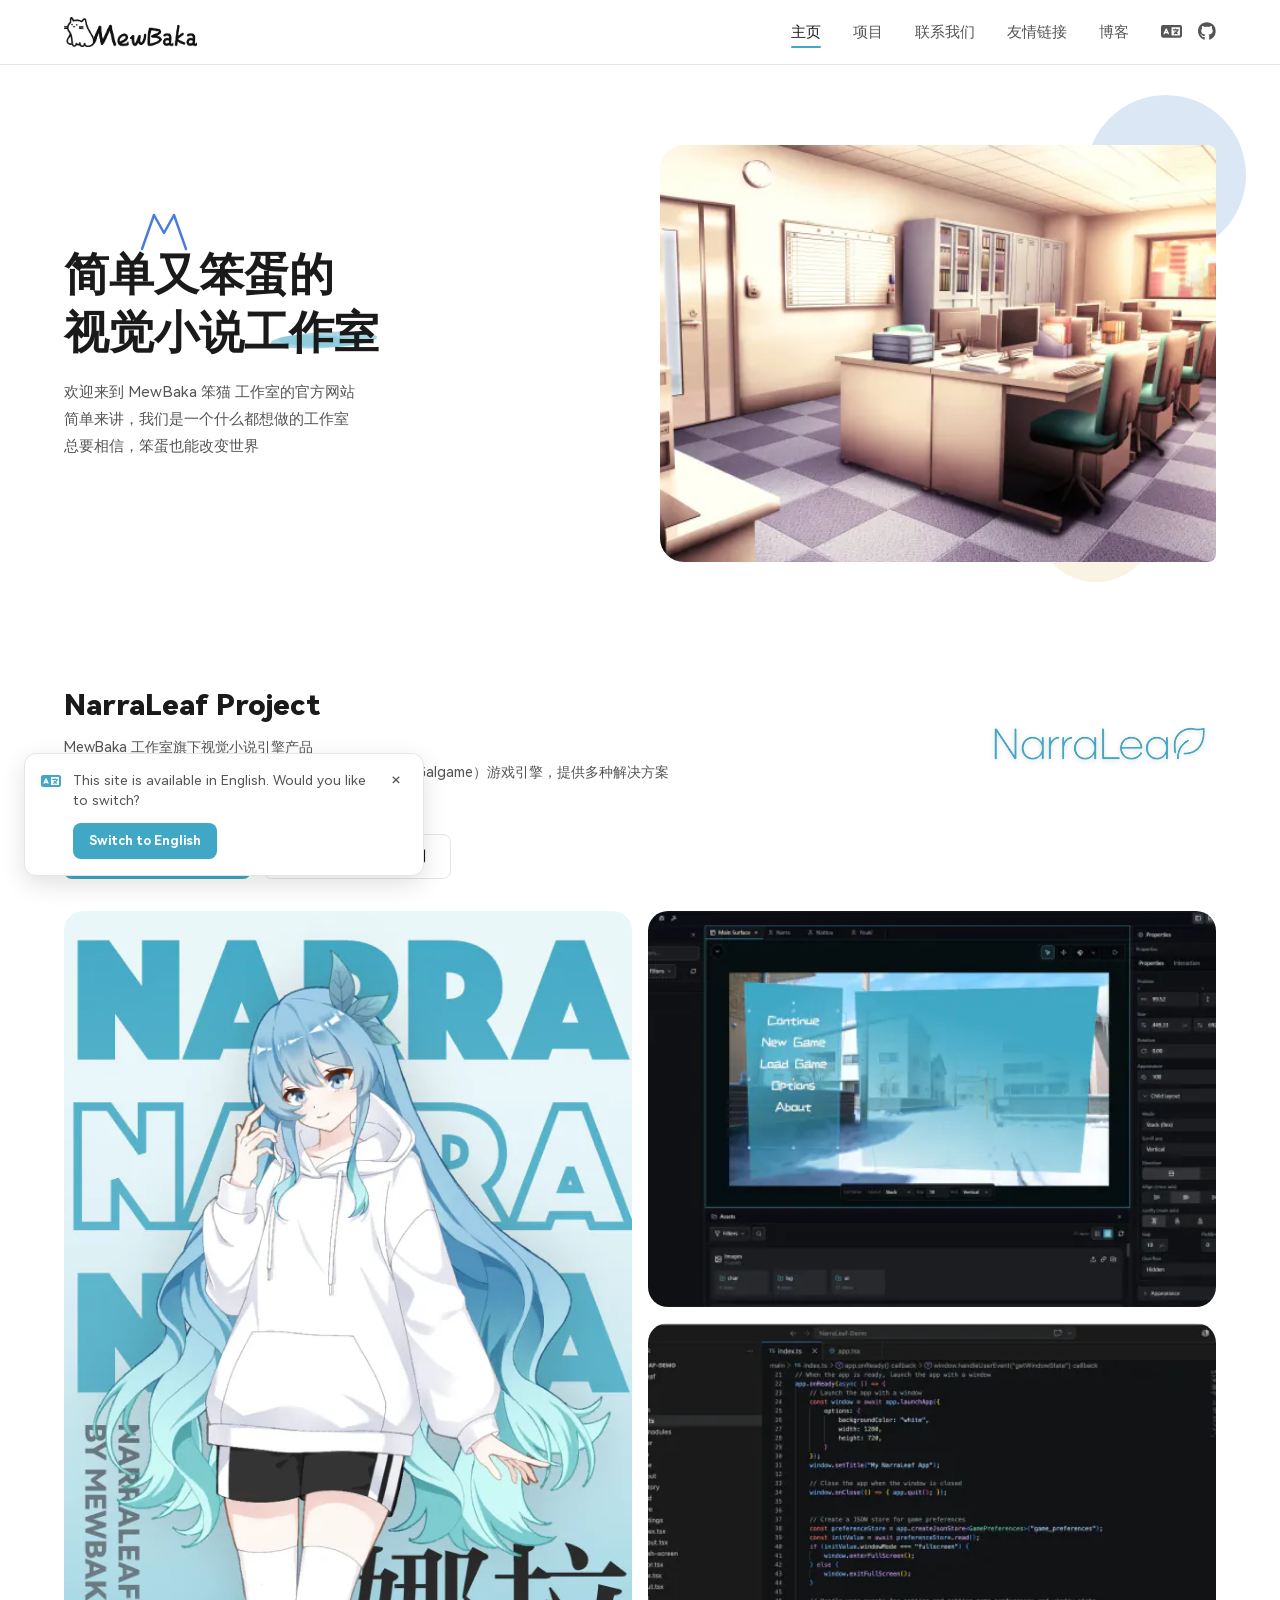
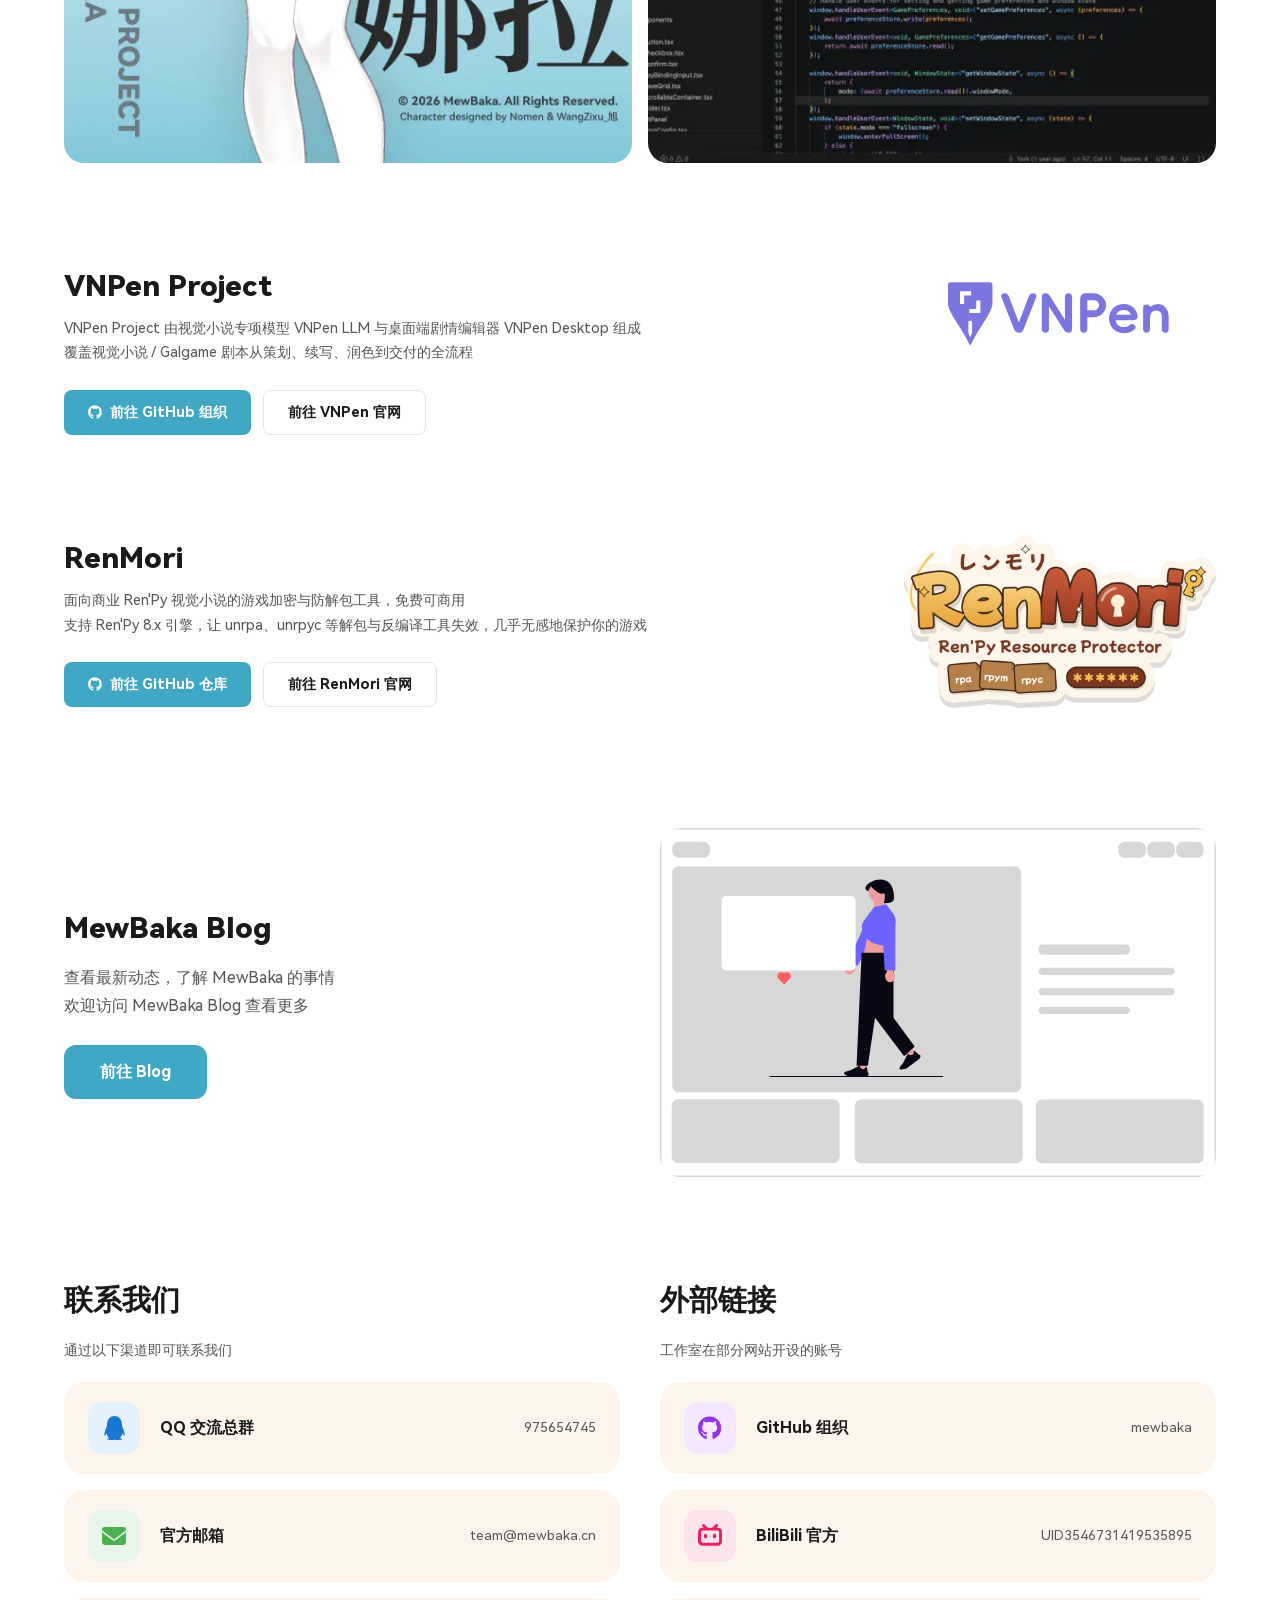
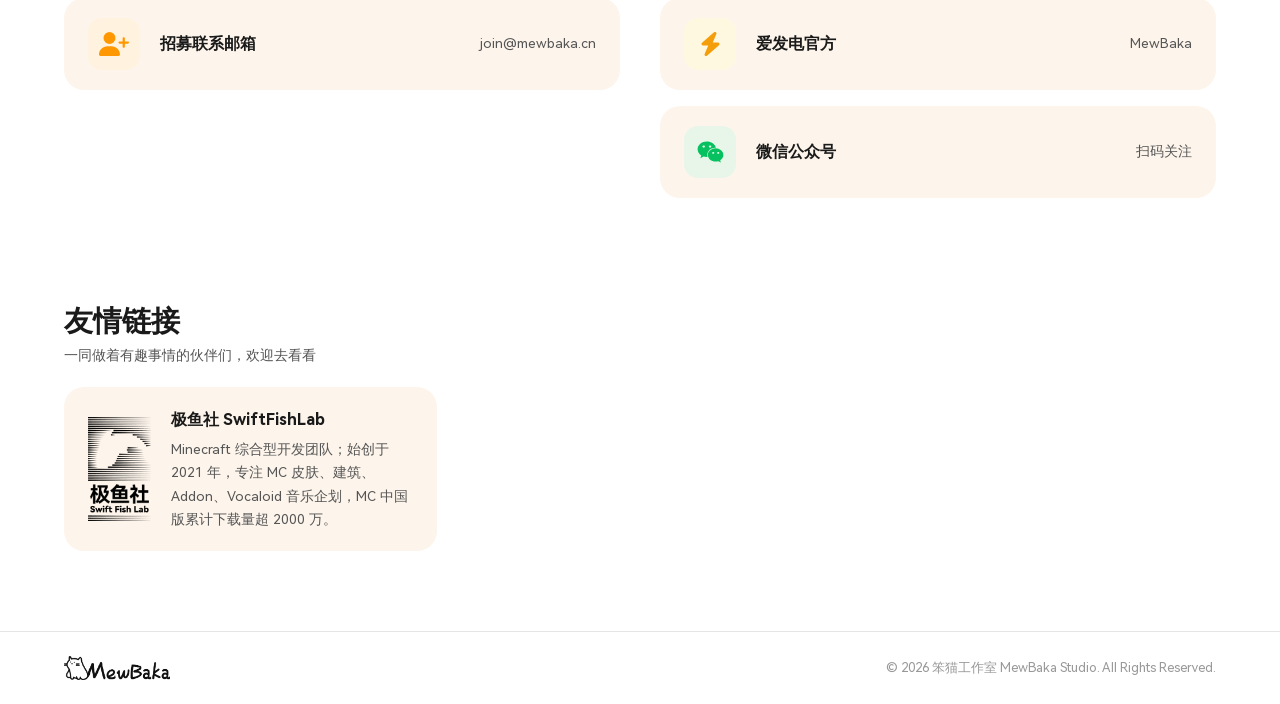
<file: index.html>
<!DOCTYPE html>
<html lang="zh-CN">
<head>
  <meta charset="UTF-8" />
  <meta name="viewport" content="width=device-width, initial-scale=1.0" />

  <!-- ===================================================================
       正常情况下这个文件永远不会被送出去：vercel.json 里
       `/` -> `/zh/` 的 308 在读文件系统之前就先跳走了。
       它只是兜底 —— 万一 vercel.json 丢了或换了托管（仓库里还留着
       GitHub Pages 时代的 CNAME），站点根路径也不至于直接 404。

       所以这里的行为要和那条 308 保持一致：一律去 /zh/，不看
       localStorage，也不看 navigator.language。按浏览器语言自动跳转
       会把 en-US 环境的爬虫送去 /en/，让中文站在搜索结果里变成英文站
       —— 这正是之前踩过的坑。

       三条真链接是给不执行 JS 的客户端用的；canonical 指向 /zh/，
       告诉搜索引擎真正该收录的是那个 URL，不是这里。
       新增语言时记得同步 vercel.json、各页面的 hreflang 和 sitemap.xml。
       =================================================================== -->
  <title>MewBaka 笨猫工作室 - 视觉小说 / Galgame 引擎与开发工具</title>
  <meta name="description" content="MewBaka 笨猫工作室官方网站。我们开发视觉小说（Galgame / AVG）创作工具：现代视觉小说引擎 NarraLeaf Project、AI 剧本模型与编辑器 VNPen、免费可商用的 Ren'Py 游戏加密与防解包工具 RenMori。" />
  <meta name="robots" content="index, follow" />
  <meta name="theme-color" content="#40A8C4" />
  <meta name="color-scheme" content="light dark" />
  <link rel="canonical" href="https://www.mewbaka.cn/zh/" />
  <link rel="alternate" hreflang="zh-CN" href="https://www.mewbaka.cn/zh/" />
  <link rel="alternate" hreflang="en" href="https://www.mewbaka.cn/en/" />
  <link rel="alternate" hreflang="ja" href="https://www.mewbaka.cn/ja/" />
  <link rel="alternate" hreflang="x-default" href="https://www.mewbaka.cn/zh/" />
  <link rel="icon" href="/favicon.ico" />

  <script>
    /* replace 而不是 assign：不留历史记录，返回键不会在这里来回弹 */
    location.replace('/zh/' + location.search + location.hash);
  </script>

  <style>
    *,*::before,*::after{margin:0;padding:0;box-sizing:border-box}
    :root{color-scheme:light dark;--text:#1a1a1a;--text-secondary:#555;--bg:#fff;--border:#e5e5e5;--primary:#40A8C4}
    @media(prefers-color-scheme:dark){:root{--text:#e8e8e8;--text-secondary:#aaa;--bg:#111;--border:#333;--primary:#5BBDD4}}
    body{min-height:100vh;display:flex;align-items:center;justify-content:center;padding:24px;background:var(--bg);color:var(--text);line-height:1.6;
         font-family:-apple-system,BlinkMacSystemFont,"Segoe UI","Noto Sans SC","PingFang SC","Microsoft YaHei",sans-serif;text-align:center}
    h1{font-size:1.5rem;font-weight:700;margin-bottom:8px}
    p{font-size:.9rem;color:var(--text-secondary);margin-bottom:20px}
    ul{list-style:none;display:flex;gap:8px;justify-content:center;flex-wrap:wrap}
    a{display:block;padding:8px 18px;border:1px solid var(--border);border-radius:8px;color:var(--text);text-decoration:none;font-size:.9rem;font-weight:500}
    a:hover{border-color:var(--primary);color:var(--primary)}
  </style>
</head>
<body>
  <main>
    <h1>MewBaka 笨猫</h1>
    <p lang="zh-CN">正在前往中文版…</p>
    <ul>
      <li><a href="/zh/" hreflang="zh-CN" lang="zh-CN">中文</a></li>
      <li><a href="/en/" hreflang="en" lang="en">English</a></li>
      <li><a href="/ja/" hreflang="ja" lang="ja">日本語</a></li>
    </ul>
  </main>
</body>
</html>
</file>
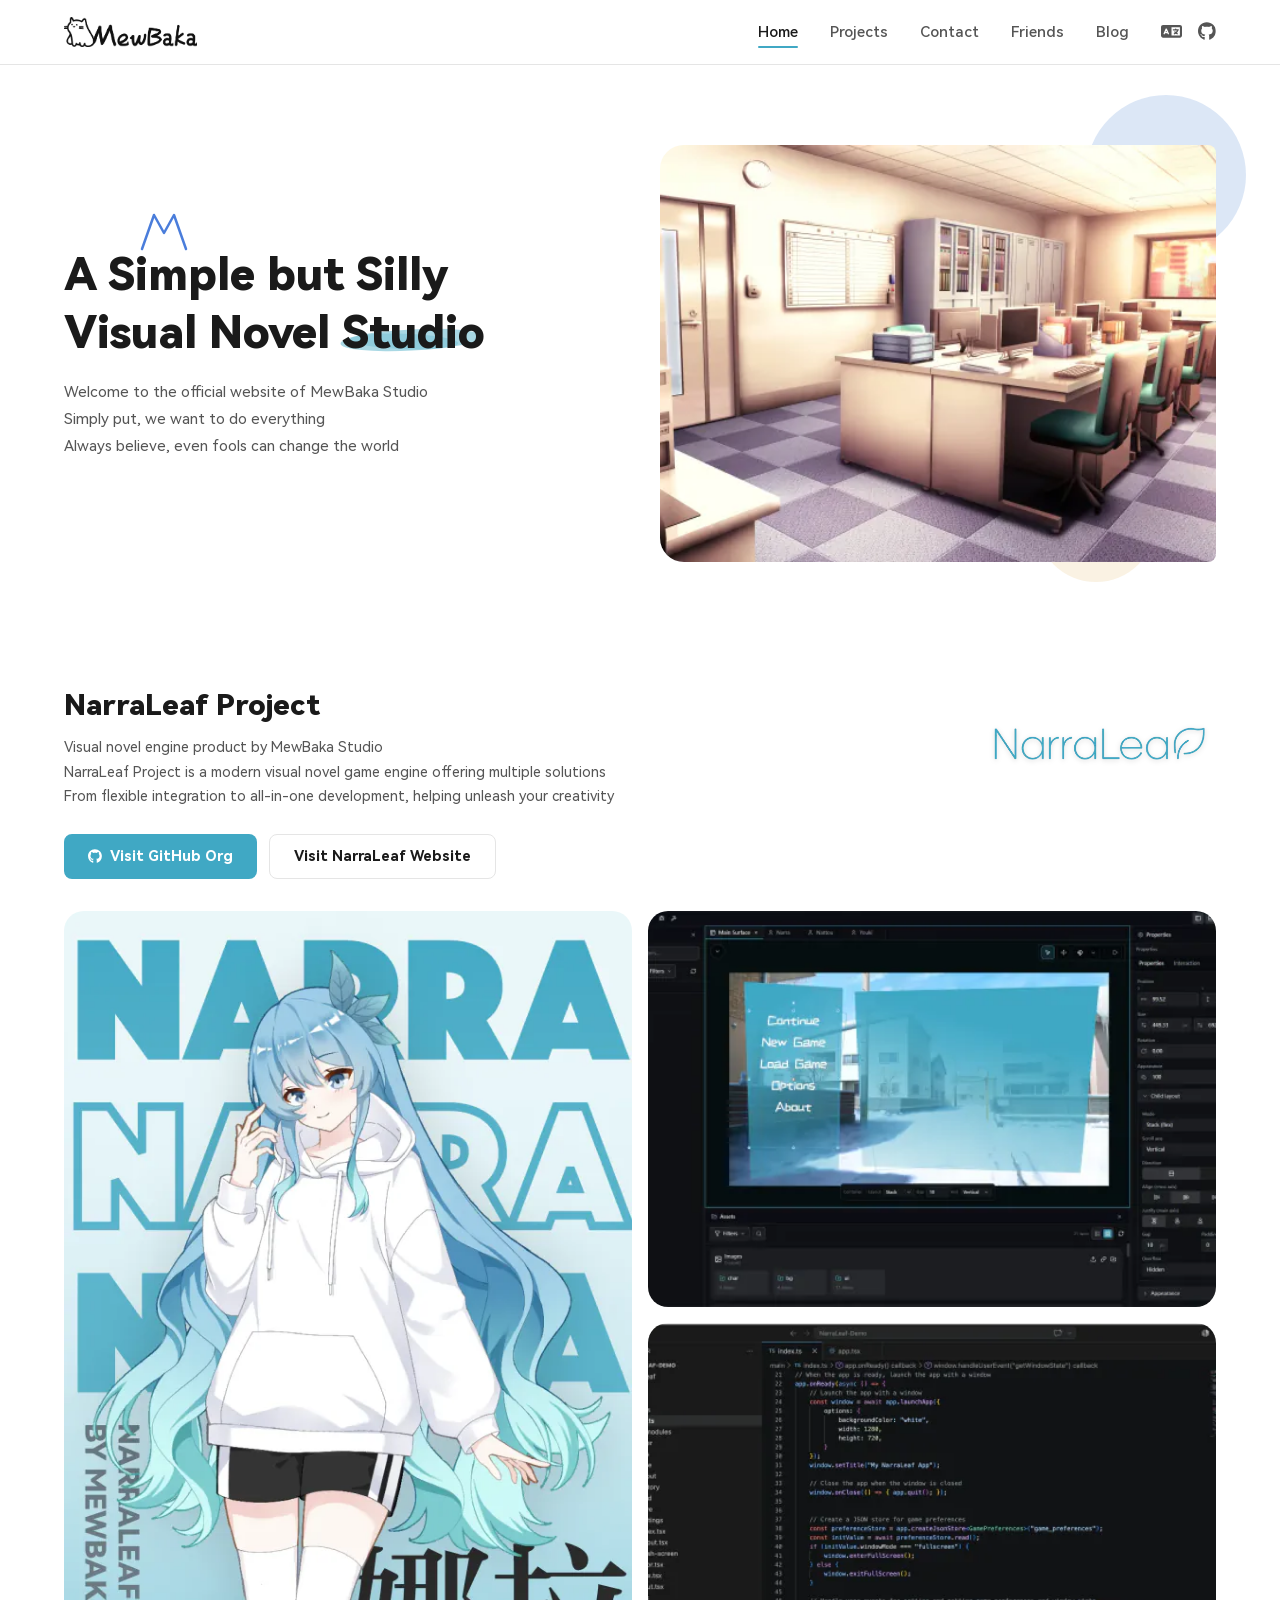
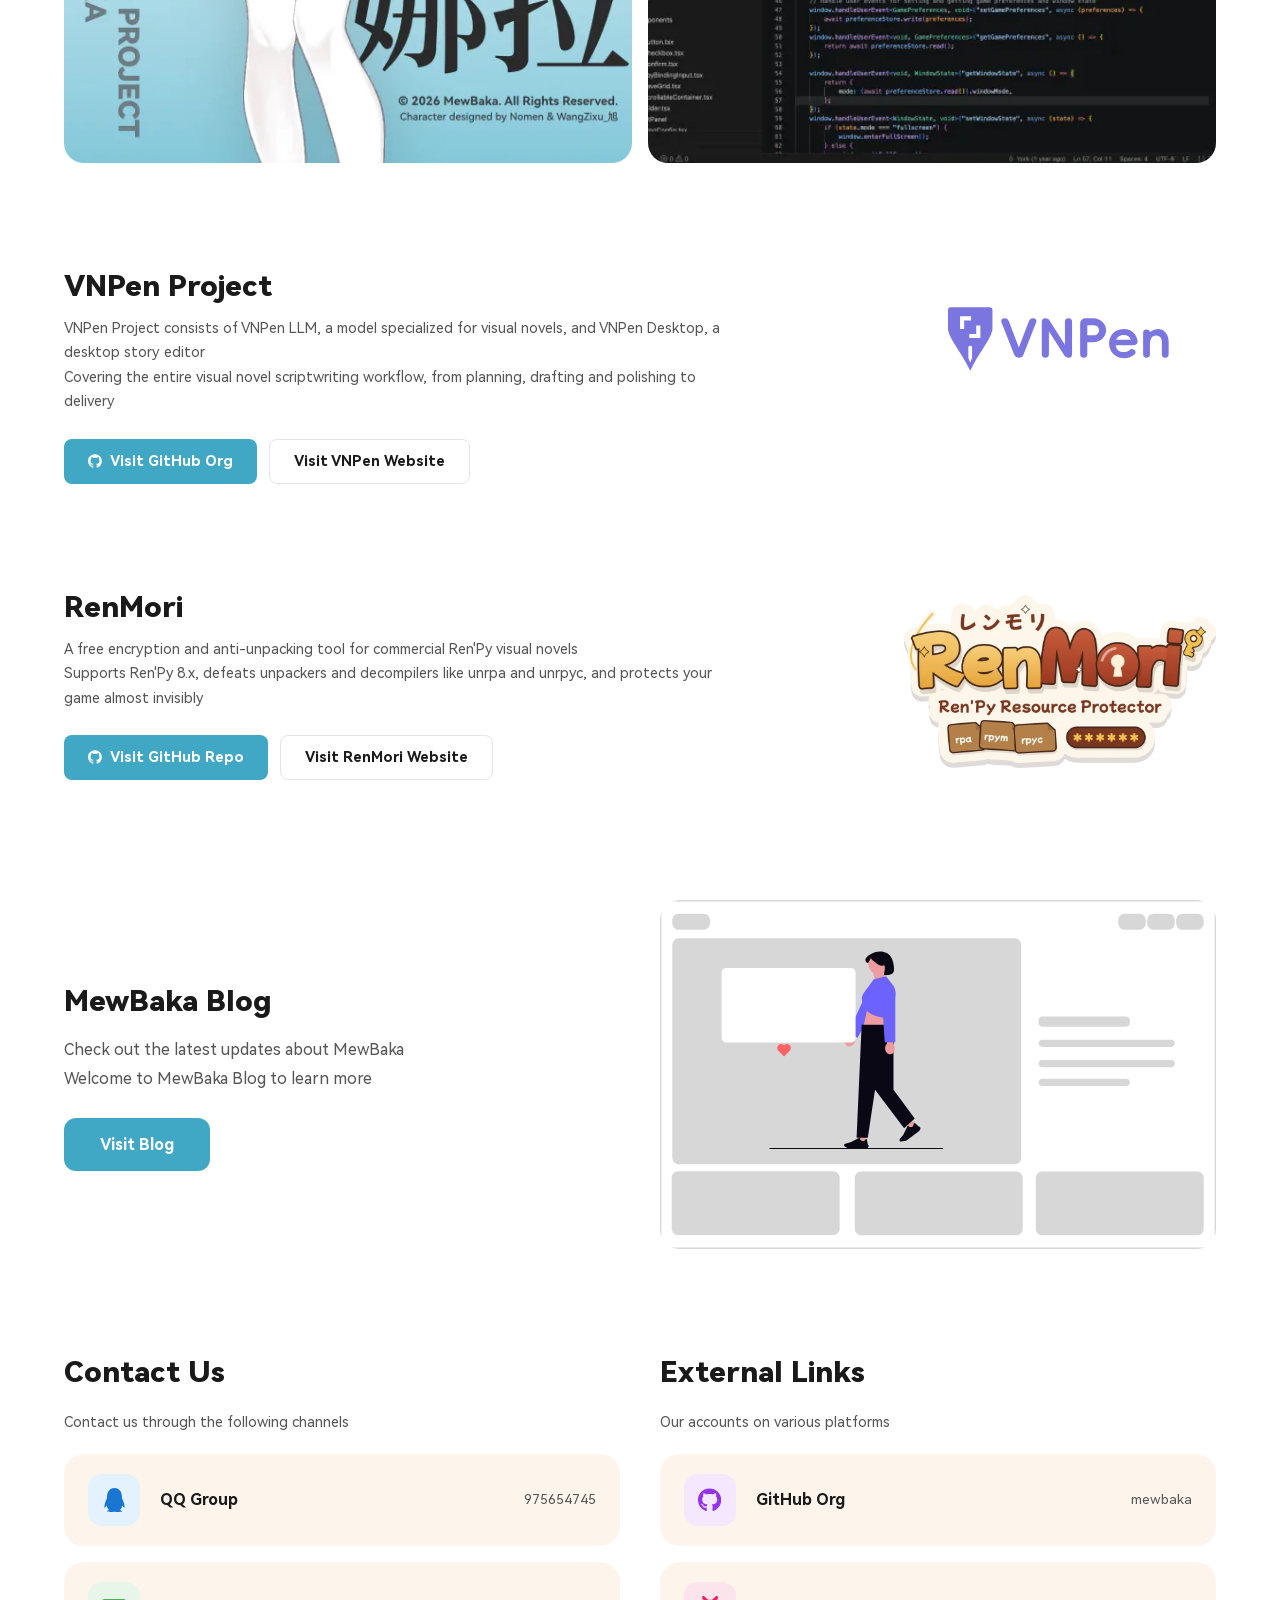
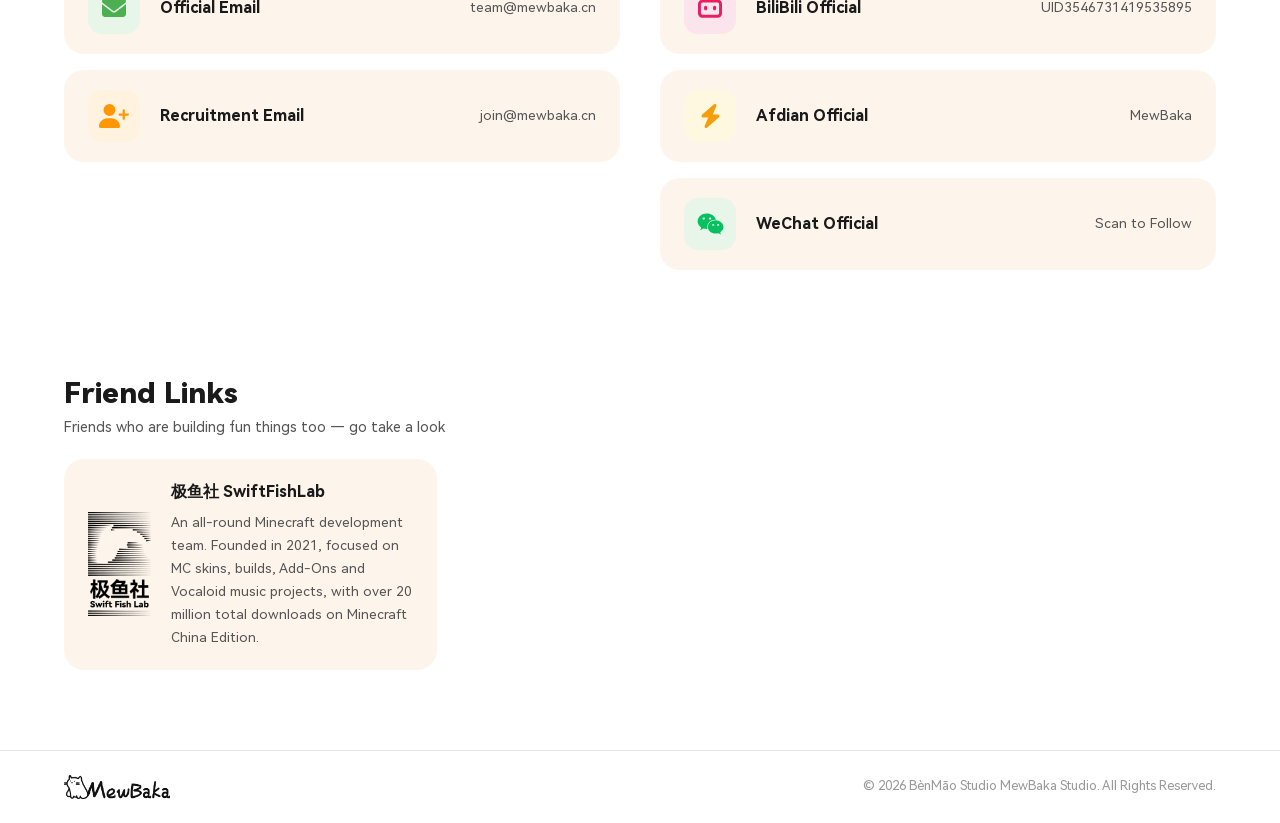
<file: en/index.html>
<!DOCTYPE html>
<html lang="en">
<head>
  <meta charset="UTF-8" />
  <meta name="viewport" content="width=device-width, initial-scale=1.0" />

  <!-- ===================================================================
       SEO 元数据区：全部静态定义，本文件固定为 英文。
       多语言现在靠 URL 区分：/zh/ /en/ /ja/ 各是一份完整的静态 HTML，
       切换语言 = 跳转到另一个 URL，JS 不再改写任何正文或元数据。
       爬虫抓到哪个 URL 就收录哪种语言，不受它自身运行环境语言影响。
       三份页面的 hreflang 必须互相声明（缺一份 Google 会忽略整组），
       新增语言时记得同步 hreflang、sitemap.xml 与根目录 index.html 的跳转表。
       =================================================================== -->
  <title>MewBaka Studio – Visual Novel Engine & Development Tools</title>
  <meta name="description" content="MewBaka Studio builds visual novel tools: the NarraLeaf engine and editor, VNPen for AI-assisted script writing, and RenMori, free Ren'Py encryption." />
  <meta name="keywords" content="MewBaka,MewBaka Studio,visual novel,visual novel engine,visual novel maker,galgame engine,NarraLeaf,VNPen,AI visual novel writing,RenMori,Ren'Py encryption,protect Ren'Py game,indie game" />
  <meta name="author" content="MewBaka" />
  <meta name="robots" content="index, follow, max-image-preview:large" />
  <!-- 百度：声明同一 URL 同时适配 PC 与移动端，并禁止百度转码/加广告 -->
  <meta name="applicable-device" content="pc,mobile" />
  <meta http-equiv="Cache-Control" content="no-transform" />
  <meta http-equiv="Cache-Control" content="no-siteapp" />
  <meta name="theme-color" content="#40A8C4" />
  <meta name="color-scheme" content="light dark" />
  <link rel="canonical" href="https://www.mewbaka.cn/en/" />
  <link rel="alternate" hreflang="zh-CN" href="https://www.mewbaka.cn/zh/" />
  <link rel="alternate" hreflang="en" href="https://www.mewbaka.cn/en/" />
  <link rel="alternate" hreflang="ja" href="https://www.mewbaka.cn/ja/" />
  <link rel="alternate" hreflang="x-default" href="https://www.mewbaka.cn/zh/" />
  <!-- 分享图用 JPG 而不是 WebP：微信 / QQ 等国内客户端对 WebP 预览支持不稳定 -->
  <meta property="og:type" content="website" />
  <meta property="og:title" content="MewBaka Studio – Visual Novel Engine &amp; Development Tools" />
  <meta property="og:description" content="Visual novel tools by MewBaka Studio: NarraLeaf engine, VNPen AI script writing, RenMori Ren'Py encryption" />
  <meta property="og:url" content="https://www.mewbaka.cn/en/" />
  <meta property="og:site_name" content="MewBaka" />
  <meta property="og:image" content="https://www.mewbaka.cn/assets/images/og.jpg" />
  <meta property="og:image:width" content="1200" />
  <meta property="og:image:height" content="630" />
  <meta property="og:image:alt" content="MewBaka Studio" />
  <meta property="og:locale" content="en_US" />
  <meta property="og:locale:alternate" content="zh_CN" />
  <meta property="og:locale:alternate" content="ja_JP" />
  <meta name="twitter:card" content="summary_large_image" />
  <meta name="twitter:title" content="MewBaka Studio – Visual Novel Engine &amp; Development Tools" />
  <meta name="twitter:description" content="Visual novel tools by MewBaka Studio: NarraLeaf engine, VNPen AI script writing, RenMori Ren'Py encryption" />
  <meta name="twitter:image" content="https://www.mewbaka.cn/assets/images/og.jpg" />
  <link rel="icon" href="/favicon.ico" />

  <!-- 主题完全由 CSS 的 prefers-color-scheme 决定，不需要内联脚本抢在首屏前设置，
       因此也不存在深色模式白屏闪烁 -->
  <link rel="preload" href="/assets/fonts/harmonyos-sans-400.woff2" as="font" type="font/woff2" crossorigin />
  <link rel="preload" href="/assets/fonts/harmonyos-sans-900.woff2" as="font" type="font/woff2" crossorigin />
  <link rel="stylesheet" href="/assets/css/style.css" />
  <script src="/assets/js/main.js" defer></script>

  <script type="application/ld+json" id="ldJson">
  {
    "@context": "https://schema.org",
    "@graph": [
      {
        "@type": "Organization",
        "@id": "https://www.mewbaka.cn/#organization",
        "name": "MewBaka 笨猫",
        "alternateName": [
          "MewBaka Studio",
          "笨猫工作室"
        ],
        "url": "https://www.mewbaka.cn/",
        "logo": {
          "@type": "ImageObject",
          "url": "https://www.mewbaka.cn/assets/images/logo/dark.webp",
          "width": 1474,
          "height": 333
        },
        "email": "team@mewbaka.cn",
        "description": "Makers of visual novel development tools: NarraLeaf Project, VNPen and RenMori",
        "brand": [
          {
            "@type": "Brand",
            "name": "NarraLeaf Project",
            "url": "https://narraleaf.com"
          },
          {
            "@type": "Brand",
            "name": "VNPen",
            "url": "https://vnpen.mewbaka.cn"
          },
          {
            "@type": "Brand",
            "name": "RenMori",
            "url": "https://renmori.mewbaka.cn"
          }
        ],
        "sameAs": [
          "https://github.com/mewbaka",
          "https://github.com/narraleaf",
          "https://space.bilibili.com/3546731419535895",
          "https://afdian.com/a/MewBaka"
        ]
      },
      {
        "@type": "WebSite",
        "@id": "https://www.mewbaka.cn/#website",
        "url": "https://www.mewbaka.cn/",
        "name": "MewBaka 笨猫",
        "alternateName": "MewBaka Studio",
        "inLanguage": [
          "zh-CN",
          "en",
          "ja"
        ],
        "publisher": {
          "@id": "https://www.mewbaka.cn/#organization"
        }
      },
      {
        "@type": "WebPage",
        "@id": "https://www.mewbaka.cn/en/#webpage",
        "url": "https://www.mewbaka.cn/en/",
        "name": "MewBaka Studio – Visual Novel Engine & Development Tools",
        "description": "MewBaka Studio builds visual novel tools: the NarraLeaf engine and editor, VNPen for AI-assisted script writing, and RenMori, free Ren'Py encryption.",
        "inLanguage": "en",
        "isPartOf": {
          "@id": "https://www.mewbaka.cn/#website"
        },
        "about": {
          "@id": "https://www.mewbaka.cn/#organization"
        },
        "primaryImageOfPage": {
          "@type": "ImageObject",
          "url": "https://www.mewbaka.cn/assets/images/og.jpg",
          "width": 1200,
          "height": 630
        }
      }
    ]
  }
  </script>
</head>
<body>
<svg xmlns="http://www.w3.org/2000/svg" class="svg-sprite" aria-hidden="true"><symbol id="i-github" viewBox="0 0 496 512"><path d="M165.9 397.4c0 2-2.3 3.6-5.2 3.6-3.3.3-5.6-1.3-5.6-3.6 0-2 2.3-3.6 5.2-3.6 3-.3 5.6 1.3 5.6 3.6zm-31.1-4.5c-.7 2 1.3 4.3 4.3 4.9 2.6 1 5.6 0 6.2-2s-1.3-4.3-4.3-5.2c-2.6-.7-5.5.3-6.2 2.3zm44.2-1.7c-2.9.7-4.9 2.6-4.6 4.9.3 2 2.9 3.3 5.9 2.6 2.9-.7 4.9-2.6 4.6-4.6-.3-1.9-3-3.2-5.9-2.9zM244.8 8C106.1 8 0 113.3 0 252c0 110.9 69.8 205.8 169.5 239.2 12.8 2.3 17.3-5.6 17.3-12.1 0-6.2-.3-40.4-.3-61.4 0 0-70 15-84.7-29.8 0 0-11.4-29.1-27.8-36.6 0 0-22.9-15.7 1.6-15.4 0 0 24.9 2 38.6 25.8 21.9 38.6 58.6 27.5 72.9 20.9 2.3-16 8.8-27.1 16-33.7-55.9-6.2-112.3-14.3-112.3-110.5 0-27.5 7.6-41.3 23.6-58.9-2.6-6.5-11.1-33.3 2.6-67.9 20.9-6.5 69 27 69 27 20-5.6 41.5-8.5 62.8-8.5s42.8 2.9 62.8 8.5c0 0 48.1-33.6 69-27 13.7 34.7 5.2 61.4 2.6 67.9 16 17.7 25.8 31.5 25.8 58.9 0 96.5-58.9 104.2-114.8 110.5 9.2 7.9 17 22.9 17 46.4 0 33.7-.3 75.4-.3 83.6 0 6.5 4.6 14.4 17.3 12.1C428.2 457.8 496 362.9 496 252 496 113.3 383.5 8 244.8 8zM97.2 352.9c-1.3 1-1 3.3.7 5.2 1.6 1.6 3.9 2.3 5.2 1 1.3-1 1-3.3-.7-5.2-1.6-1.6-3.9-2.3-5.2-1zm-10.8-8.1c-.7 1.3.3 2.9 2.3 3.9 1.6 1 3.6.7 4.3-.7.7-1.3-.3-2.9-2.3-3.9-2-.6-3.6-.3-4.3.7zm32.4 35.6c-1.6 1.3-1 4.3 1.3 6.2 2.3 2.3 5.2 2.6 6.5 1 1.3-1.3.7-4.3-1.3-6.2-2.2-2.3-5.2-2.6-6.5-1zm-11.4-14.7c-1.6 1-1.6 3.6 0 5.9 1.6 2.3 4.3 3.3 5.6 2.3 1.6-1.3 1.6-3.9 0-6.2-1.4-2.3-4-3.3-5.6-2z"/></symbol><symbol id="i-qq" viewBox="0 0 448 512"><path d="M433.754 420.445c-11.526 1.393-44.86-52.741-44.86-52.741 0 31.345-16.136 72.247-51.051 101.786 16.842 5.192 54.843 19.167 45.803 34.421-7.316 12.343-125.51 7.881-159.632 4.037-34.122 3.844-152.316 8.306-159.632-4.037-9.045-15.25 28.918-29.214 45.783-34.415-34.92-29.539-51.059-70.445-51.059-101.792 0 0-33.334 54.134-44.859 52.741-5.37-.65-12.424-29.644 9.347-99.704 10.261-33.024 21.995-60.478 40.144-105.779C60.683 98.063 108.982.006 224 0c113.737.006 163.156 96.133 160.264 214.963 18.118 45.223 29.912 72.85 40.144 105.778 21.768 70.06 14.716 99.053 9.346 99.704z"/></symbol><symbol id="i-bilibili" viewBox="0 0 512 512"><path d="M488.6 104.1C505.3 122.2 513 143.8 511.9 169.8V372.2C511.5 398.6 502.7 420.3 485.4 437.3C468.2 454.3 446.3 463.2 419.9 464H92.02C65.57 463.2 43.81 454.2 26.74 436.8C9.682 419.4 .7667 396.5 0 368.2V169.8C.7667 143.8 9.682 122.2 26.74 104.1C43.81 87.75 65.57 78.77 92.02 78H121.4L96.05 52.19C90.3 46.46 87.42 39.19 87.42 30.4C87.42 21.6 90.3 14.34 96.05 8.603C101.8 2.868 109.1 0 117.9 0C126.7 0 134 2.868 139.8 8.603L213.1 78H301.1L375.6 8.603C381.7 2.868 389.2 0 398 0C406.8 0 414.1 2.868 419.9 8.603C425.6 14.34 428.5 21.6 428.5 30.4C428.5 39.19 425.6 46.46 419.9 52.19L394.6 78L423.9 78C450.3 78.77 471.9 87.75 488.6 104.1H488.6zM449.8 173.8C449.4 164.2 446.1 156.4 439.1 150.3C433.9 144.2 425.1 140.9 416.4 140.5H96.05C86.46 140.9 78.6 144.2 72.47 150.3C66.33 156.4 63.07 164.2 62.69 173.8V368.2C62.69 377.4 65.95 385.2 72.47 391.7C78.99 398.2 86.85 401.5 96.05 401.5H416.4C425.6 401.5 433.4 398.2 439.7 391.7C446 385.2 449.4 377.4 449.8 368.2L449.8 173.8zM185.5 216.5C191.8 222.8 195.2 230.6 195.6 239.7V273C195.2 282.2 191.9 289.9 185.8 296.2C179.6 302.5 171.8 305.7 162.2 305.7C152.6 305.7 144.7 302.5 138.6 296.2C132.5 289.9 129.2 282.2 128.8 273V239.7C129.2 230.6 132.6 222.8 138.9 216.5C145.2 210.2 152.1 206.9 162.2 206.5C171.4 206.9 179.2 210.2 185.5 216.5H185.5zM377 216.5C383.3 222.8 386.7 230.6 387.1 239.7V273C386.7 282.2 383.4 289.9 377.3 296.2C371.2 302.5 363.3 305.7 353.7 305.7C344.1 305.7 336.3 302.5 330.1 296.2C323.1 289.9 320.7 282.2 320.4 273V239.7C320.7 230.6 324.1 222.8 330.4 216.5C336.7 210.2 344.5 206.9 353.7 206.5C362.9 206.9 370.7 210.2 377 216.5H377z"/></symbol><symbol id="i-weixin" viewBox="0 0 576 512"><path d="M385.2 167.6c6.4 0 12.6.3 18.8 1.1C387.4 90.3 303.3 32 207.7 32 100.5 32 13 104.8 13 197.4c0 53.4 29.3 97.5 77.9 131.6l-19.3 58.6 68-34.1c24.4 4.8 43.8 9.7 68.2 9.7 6.2 0 12.1-.3 18.3-.8-4-12.9-6.2-26.6-6.2-40.8-.1-84.9 72.9-154 165.3-154zm-104.5-52.9c14.5 0 24.2 9.7 24.2 24.4 0 14.5-9.7 24.2-24.2 24.2-14.8 0-29.3-9.7-29.3-24.2.1-14.7 14.6-24.4 29.3-24.4zm-136.4 48.6c-14.5 0-29.3-9.7-29.3-24.2 0-14.8 14.8-24.4 29.3-24.4 14.8 0 24.4 9.7 24.4 24.4 0 14.6-9.6 24.2-24.4 24.2zM563 319.4c0-77.9-77.9-141.3-165.4-141.3-92.7 0-165.4 63.4-165.4 141.3S305 460.7 397.6 460.7c19.3 0 38.9-5.1 58.6-9.9l53.4 29.3-14.8-48.6C534 402.1 563 363.2 563 319.4zm-219.1-24.5c-9.7 0-19.3-9.7-19.3-19.6 0-9.7 9.7-19.3 19.3-19.3 14.8 0 24.4 9.7 24.4 19.3 0 10-9.7 19.6-24.4 19.6zm107.1 0c-9.7 0-19.3-9.7-19.3-19.6 0-9.7 9.7-19.3 19.3-19.3 14.5 0 24.4 9.7 24.4 19.3.1 10-9.9 19.6-24.4 19.6z"/></symbol><symbol id="i-language" viewBox="0 0 640 512"><path d="M0 128C0 92.7 28.7 64 64 64H256h48 16H576c35.3 0 64 28.7 64 64V384c0 35.3-28.7 64-64 64H320 304 256 64c-35.3 0-64-28.7-64-64V128zm320 0V384H576V128H320zM178.3 175.9c-3.2-7.2-10.4-11.9-18.3-11.9s-15.1 4.7-18.3 11.9l-64 144c-4.5 10.1 .1 21.9 10.2 26.4s21.9-.1 26.4-10.2l8.9-20.1h73.6l8.9 20.1c4.5 10.1 16.3 14.6 26.4 10.2s14.6-16.3 10.2-26.4l-64-144zM160 233.2L179 276H141l19-42.8zM448 164c11 0 20 9 20 20v4h44 16c11 0 20 9 20 20s-9 20-20 20h-2l-1.6 4.5c-8.9 24.4-22.4 46.6-39.6 65.4c.9 .6 1.8 1.1 2.7 1.6l18.9 11.3c9.5 5.7 12.5 18 6.9 27.4s-18 12.5-27.4 6.9l-18.9-11.3c-4.5-2.7-8.8-5.5-13.1-8.5c-10.6 7.5-21.9 14-34 19.4l-3.6 1.6c-10.1 4.5-21.9-.1-26.4-10.2s.1-21.9 10.2-26.4l3.6-1.6c6.4-2.9 12.6-6.1 18.5-9.8l-12.2-12.2c-7.8-7.8-7.8-20.5 0-28.3s20.5-7.8 28.3 0l14.6 14.6 .5 .5c12.4-13.1 22.5-28.3 29.8-45H448 376c-11 0-20-9-20-20s9-20 20-20h52v-4c0-11 9-20 20-20z"/></symbol><symbol id="i-envelope" viewBox="0 0 512 512"><path d="M48 64C21.5 64 0 85.5 0 112c0 15.1 7.1 29.3 19.2 38.4L236.8 313.6c11.4 8.5 27 8.5 38.4 0L492.8 150.4c12.1-9.1 19.2-23.3 19.2-38.4c0-26.5-21.5-48-48-48H48zM0 176V384c0 35.3 28.7 64 64 64H448c35.3 0 64-28.7 64-64V176L294.4 339.2c-22.8 17.1-54 17.1-76.8 0L0 176z"/></symbol><symbol id="i-user-plus" viewBox="0 0 640 512"><path d="M96 128a128 128 0 1 1 256 0A128 128 0 1 1 96 128zM0 482.3C0 383.8 79.8 304 178.3 304h91.4C368.2 304 448 383.8 448 482.3c0 16.4-13.3 29.7-29.7 29.7H29.7C13.3 512 0 498.7 0 482.3zM504 312V248H440c-13.3 0-24-10.7-24-24s10.7-24 24-24h64V136c0-13.3 10.7-24 24-24s24 10.7 24 24v64h64c13.3 0 24 10.7 24 24s-10.7 24-24 24H552v64c0 13.3-10.7 24-24 24s-24-10.7-24-24z"/></symbol><symbol id="i-bolt" viewBox="0 0 448 512"><path d="M349.4 44.6c5.9-13.7 1.5-29.7-10.6-38.5s-28.6-8-39.9 1.8l-256 224c-10 8.8-13.6 22.9-8.9 35.3S50.7 288 64 288H175.5L98.6 467.4c-5.9 13.7-1.5 29.7 10.6 38.5s28.6 8 39.9-1.8l256-224c10-8.8 13.6-22.9 8.9-35.3s-16.6-20.7-30-20.7H272.5L349.4 44.6z"/></symbol><symbol id="i-arrow-up" viewBox="0 0 384 512"><path d="M214.6 41.4c-12.5-12.5-32.8-12.5-45.3 0l-160 160c-12.5 12.5-12.5 32.8 0 45.3s32.8 12.5 45.3 0L160 141.2V448c0 17.7 14.3 32 32 32s32-14.3 32-32V141.2L329.4 246.6c12.5 12.5 32.8 12.5 45.3 0s12.5-32.8 0-45.3l-160-160z"/></symbol></svg>

<a href="#main" class="skip-link">Skip to Content</a>

<header>
  <div class="container header-inner">
    <a href="/en/" class="logo">
      <img class="logo-img light-logo" src="/assets/images/logo/dark.webp" width="1474" height="333" alt="MewBaka Logo" />
      <img class="logo-img dark-logo" src="/assets/images/logo/light.webp" width="1474" height="333" alt="MewBaka Logo" />
    </a>
    <div class="header-right">
      <div class="nav-links" id="navLinks">
        <a href="#hero" class="active">Home</a>
        <a href="#narraleaf" data-sections="vnpen renmori">Projects</a>
        <a href="#contact">Contact</a>
        <a href="#friends">Friends</a>
        <a href="https://blog.mewbaka.cn" target="_blank" rel="noopener noreferrer">Blog</a>
        <div class="nav-actions">
          <div class="lang-wrapper">
            <button class="lang-toggle" id="langToggle" aria-label="Switch Language"><svg class="icon icon-w125" aria-hidden="true"><use href="#i-language"/></svg></button>
            <div class="lang-dropdown" id="langDropdown">
              <a href="/zh/" hreflang="zh-CN" lang="zh-CN" data-lang="zh-CN" class="lang-option">中文</a>
              <a href="/en/" hreflang="en" lang="en" data-lang="en" class="lang-option active" aria-current="true">English</a>
              <a href="/ja/" hreflang="ja" lang="ja" data-lang="ja" class="lang-option">日本語</a>
            </div>
          </div>
          <a href="https://github.com/mewbaka" target="_blank" rel="noopener noreferrer" class="nav-icon" aria-label="GitHub"><svg class="icon icon-w97" aria-hidden="true"><use href="#i-github"/></svg></a>
        </div>
      </div>
      <button class="hamburger" id="hamburger" aria-label="Menu">
        <span></span><span></span><span></span>
      </button>
    </div>
  </div>
</header>

<main id="main">

<section class="hero" id="hero">
  <div class="container">
    <div class="hero-grid">
      <div class="hero-text">
        <h1 class="doodle">A Simple but Silly<br/>Visual Novel Studio</h1>
        <div class="doodle-deco">
          <span class="deco-zigzag"></span>
        </div>
        <p>Welcome to the official website of MewBaka Studio<br/>Simply put, we want to do everything<br/>Always believe, even fools can change the world</p>
      </div>
      <div class="hero-image">
        <div class="hero-blob-blue"></div>
        <div class="hero-blob-beige"></div>
        <img src="/assets/images/banner-960.webp"
             srcset="/assets/images/banner-640.webp 640w, /assets/images/banner-960.webp 960w, /assets/images/banner-1280.webp 1280w"
             sizes="(max-width: 480px) calc(100vw - 24px), (max-width: 768px) calc(100vw - 48px), (max-width: 1200px) calc((100vw - 88px) / 2), 556px"
             width="1280" height="720" alt="MewBaka Studio visual novel style background illustration" fetchpriority="high" decoding="async" />
      </div>
    </div>
  </div>
</section>

<section class="narraleaf" id="narraleaf">
  <div class="container">
    <div class="section-header">
      <div class="section-header-text">
        <h2>NarraLeaf Project</h2>
        <p>Visual novel engine product by MewBaka Studio<br>NarraLeaf Project is a modern visual novel game engine offering multiple solutions<br/>From flexible integration to all-in-one development, helping unleash your creativity</p>
      </div>
      <img src="/assets/images/narraleaf/logo-464.webp" width="460" height="127" alt="NarraLeaf Logo" class="narraleaf-logo" decoding="async" />
    </div>
    <div class="btn-group">
      <a href="https://github.com/narraleaf" target="_blank" rel="noopener noreferrer" class="btn btn-primary"><svg class="icon icon-w97" aria-hidden="true"><use href="#i-github"/></svg> Visit GitHub Org</a>
      <a href="https://narraleaf.com" target="_blank" rel="noopener noreferrer" class="btn btn-outline">Visit NarraLeaf Website</a>
    </div>
    <div class="narraleaf-grid">
      <div class="img-large">
        <img src="/assets/images/narraleaf/img1-900.webp"
             srcset="/assets/images/narraleaf/img1-600.webp 600w, /assets/images/narraleaf/img1-900.webp 900w, /assets/images/narraleaf/img1-1200.webp 1200w"
             sizes="(max-width: 480px) calc(100vw - 24px), (max-width: 768px) calc(100vw - 48px), (max-width: 1200px) calc((100vw - 64px) / 2), 568px"
             width="1200" height="1800" alt="Nara, the NarraLeaf Project mascot" loading="lazy" decoding="async" />
      </div>
      <div class="img-small">
        <img src="/assets/images/narraleaf/img2-900.webp"
             srcset="/assets/images/narraleaf/img2-600.webp 600w, /assets/images/narraleaf/img2-900.webp 900w, /assets/images/narraleaf/img2-1200.webp 1200w"
             sizes="(max-width: 480px) calc(100vw - 24px), (max-width: 768px) calc(100vw - 48px), (max-width: 1200px) calc((100vw - 64px) / 2), 568px"
             width="1200" height="672" alt="NarraLeaf Studio visual novel editor interface" loading="lazy" decoding="async" />
      </div>
      <div class="img-small">
        <img src="/assets/images/narraleaf/img3-900.webp"
             srcset="/assets/images/narraleaf/img3-600.webp 600w, /assets/images/narraleaf/img3-900.webp 900w, /assets/images/narraleaf/img3-1200.webp 1200w"
             sizes="(max-width: 480px) calc(100vw - 24px), (max-width: 768px) calc(100vw - 48px), (max-width: 1200px) calc((100vw - 64px) / 2), 568px"
             width="1200" height="764" alt="Code example: building a NarraLeaf visual novel in TypeScript" loading="lazy" decoding="async" />
      </div>
    </div>
  </div>
</section>

<section class="vnpen" id="vnpen">
  <div class="container">
    <div class="section-header">
      <div class="section-header-text">
        <h2>VNPen Project</h2>
        <p>VNPen Project consists of VNPen LLM, a model specialized for visual novels, and VNPen Desktop, a desktop story editor<br/>Covering the entire visual novel scriptwriting workflow, from planning, drafting and polishing to delivery</p>
      </div>
      <img src="/assets/images/vnpen/logo.svg" width="605" height="173" alt="VNPen Logo" class="vnpen-logo light-logo" decoding="async" />
      <img src="/assets/images/vnpen/logo-dark.svg" width="605" height="173" alt="VNPen Logo" class="vnpen-logo dark-logo" decoding="async" />
    </div>
    <div class="btn-group">
      <a href="https://github.com/vnpen" target="_blank" rel="noopener noreferrer" class="btn btn-primary"><svg class="icon icon-w97" aria-hidden="true"><use href="#i-github"/></svg> Visit GitHub Org</a>
      <a href="https://vnpen.mewbaka.cn" target="_blank" rel="noopener noreferrer" class="btn btn-outline">Visit VNPen Website</a>
    </div>
  </div>
</section>

<section class="renmori" id="renmori">
  <div class="container">
    <div class="section-header">
      <div class="section-header-text">
        <h2>RenMori</h2>
        <p>A free encryption and anti-unpacking tool for commercial Ren'Py visual novels<br/>Supports Ren'Py 8.x, defeats unpackers and decompilers like unrpa and unrpyc, and protects your game almost invisibly</p>
        <div class="btn-group">
          <a href="https://github.com/MewBaka/RenMori" target="_blank" rel="noopener noreferrer" class="btn btn-primary"><svg class="icon icon-w97" aria-hidden="true"><use href="#i-github"/></svg> Visit GitHub Repo</a>
          <a href="https://renmori.mewbaka.cn" target="_blank" rel="noopener noreferrer" class="btn btn-outline">Visit RenMori Website</a>
        </div>
      </div>
      <img src="/assets/images/renmori/logo-480.webp" width="480" height="266" alt="RenMori Logo" class="renmori-logo" decoding="async" />
    </div>
  </div>
</section>

<section class="blog" id="blog">
  <div class="container">
    <div class="blog-grid">
      <div class="blog-text">
        <h2>MewBaka Blog</h2>
        <p class="blog-desc">Check out the latest updates about MewBaka<br/>Welcome to MewBaka Blog to learn more</p>
        <a href="https://blog.mewbaka.cn" target="_blank" rel="noopener noreferrer" class="btn btn-primary blog-btn">Visit Blog</a>
      </div>
      <div class="blog-image">
        <img src="/assets/images/blog.svg" width="793" height="498" alt="MewBaka Blog" loading="lazy" decoding="async" />
      </div>
    </div>
  </div>
</section>

<section class="contact-social" id="contact">
  <div class="container">
    <div class="cs-grid">
      <div class="cs-column">
        <h2 class="cs-heading">Contact Us</h2>
        <p class="cs-sub">Contact us through the following channels</p>
        <a href="https://qm.qq.com/q/kIqDMi6DTy" target="_blank" rel="noopener noreferrer" class="cs-card">
          <div class="cs-icon qq"><svg class="icon icon-w88" aria-hidden="true"><use href="#i-qq"/></svg></div>
          <div class="cs-info">
            <span class="cs-name">QQ Group</span>
            <span class="cs-detail">975654745</span>
          </div>
        </a>
        <a href="mailto:team@mewbaka.cn" class="cs-card">
          <div class="cs-icon email"><svg class="icon" aria-hidden="true"><use href="#i-envelope"/></svg></div>
          <div class="cs-info">
            <span class="cs-name">Official Email</span>
            <span class="cs-detail">team@mewbaka.cn</span>
          </div>
        </a>
        <a href="mailto:join@mewbaka.cn" class="cs-card">
          <div class="cs-icon recruit"><svg class="icon icon-w125" aria-hidden="true"><use href="#i-user-plus"/></svg></div>
          <div class="cs-info">
            <span class="cs-name">Recruitment Email</span>
            <span class="cs-detail">join@mewbaka.cn</span>
          </div>
        </a>
      </div>
      <div class="cs-column">
        <h2 class="cs-heading">External Links</h2>
        <p class="cs-sub">Our accounts on various platforms</p>
        <a href="https://github.com/mewbaka" target="_blank" rel="noopener noreferrer" class="cs-card">
          <div class="cs-icon github"><svg class="icon icon-w97" aria-hidden="true"><use href="#i-github"/></svg></div>
          <div class="cs-info">
            <span class="cs-name">GitHub Org</span>
            <span class="cs-detail">mewbaka</span>
          </div>
        </a>
        <a href="https://space.bilibili.com/3546731419535895" target="_blank" rel="noopener noreferrer" class="cs-card">
          <div class="cs-icon bilibili"><svg class="icon" aria-hidden="true"><use href="#i-bilibili"/></svg></div>
          <div class="cs-info">
            <span class="cs-name">BiliBili Official</span>
            <span class="cs-detail">UID3546731419535895</span>
          </div>
        </a>
        <a href="https://afdian.com/a/MewBaka" target="_blank" rel="noopener noreferrer" class="cs-card">
          <div class="cs-icon afdian"><svg class="icon icon-w88" aria-hidden="true"><use href="#i-bolt"/></svg></div>
          <div class="cs-info">
            <span class="cs-name">Afdian Official</span>
            <span class="cs-detail">MewBaka</span>
          </div>
        </a>
        <div class="cs-card wechat-card" id="wechatCard">
          <div class="cs-icon wechat"><svg class="icon icon-w113" aria-hidden="true"><use href="#i-weixin"/></svg></div>
          <div class="cs-info">
            <span class="cs-name">WeChat Official</span>
            <span class="cs-detail">Scan to Follow</span>
          </div>
          <div class="wechat-popup" id="wechatPopup">
            <img src="/assets/images/wechat-560.webp"
                 srcset="/assets/images/wechat-560.webp 560w, /assets/images/wechat-1120.webp 1120w"
                 sizes="(max-width: 480px) calc(100vw - 24px), (max-width: 768px) calc(100vw - 48px), (max-width: 1200px) calc((100vw - 88px) / 2), 556px"
                 width="1120" height="358" alt="Search for MewBaka笨猫 on WeChat" loading="lazy" decoding="async" />
          </div>
        </div>
      </div>
    </div>
  </div>
</section>

<section class="friends" id="friends">
  <div class="container">
    <h2 class="friends-heading">Friend Links</h2>
    <p class="friends-sub">Friends who are building fun things too — go take a look</p>
    <div class="friends-grid">
      <a href="https://swiftfishlab.cn/" target="_blank" rel="noopener noreferrer" class="friend-card">
        <img class="friend-logo" src="/assets/images/friends/swiftfishlab.webp" width="192" height="316" alt="SwiftFishLab logo" loading="lazy" decoding="async" />
        <div class="friend-info">
          <span class="friend-name">极鱼社 SwiftFishLab</span>
          <span class="friend-desc">An all-round Minecraft development team. Founded in 2021, focused on MC skins, builds, Add-Ons and Vocaloid music projects, with over 20 million total downloads on Minecraft China Edition.</span>
        </div>
      </a>
    </div>
  </div>
</section>

<button class="back-to-top" id="backToTop" aria-label="Back to Top"><svg class="icon icon-w75" aria-hidden="true"><use href="#i-arrow-up"/></svg></button>

</main>

<footer>
  <div class="container footer-inner">
    <div class="footer-logo">
      <img class="light-logo" src="/assets/images/logo/dark.webp" width="1474" height="333" alt="MewBaka Logo" decoding="async" />
      <img class="dark-logo" src="/assets/images/logo/light.webp" width="1474" height="333" alt="MewBaka Logo" decoding="async" />
    </div>
    <div class="footer-copy">© 2026 BènMāo Studio MewBaka Studio. All Rights Reserved.</div>
  </div>
</footer>

</body>
</html>
</file>
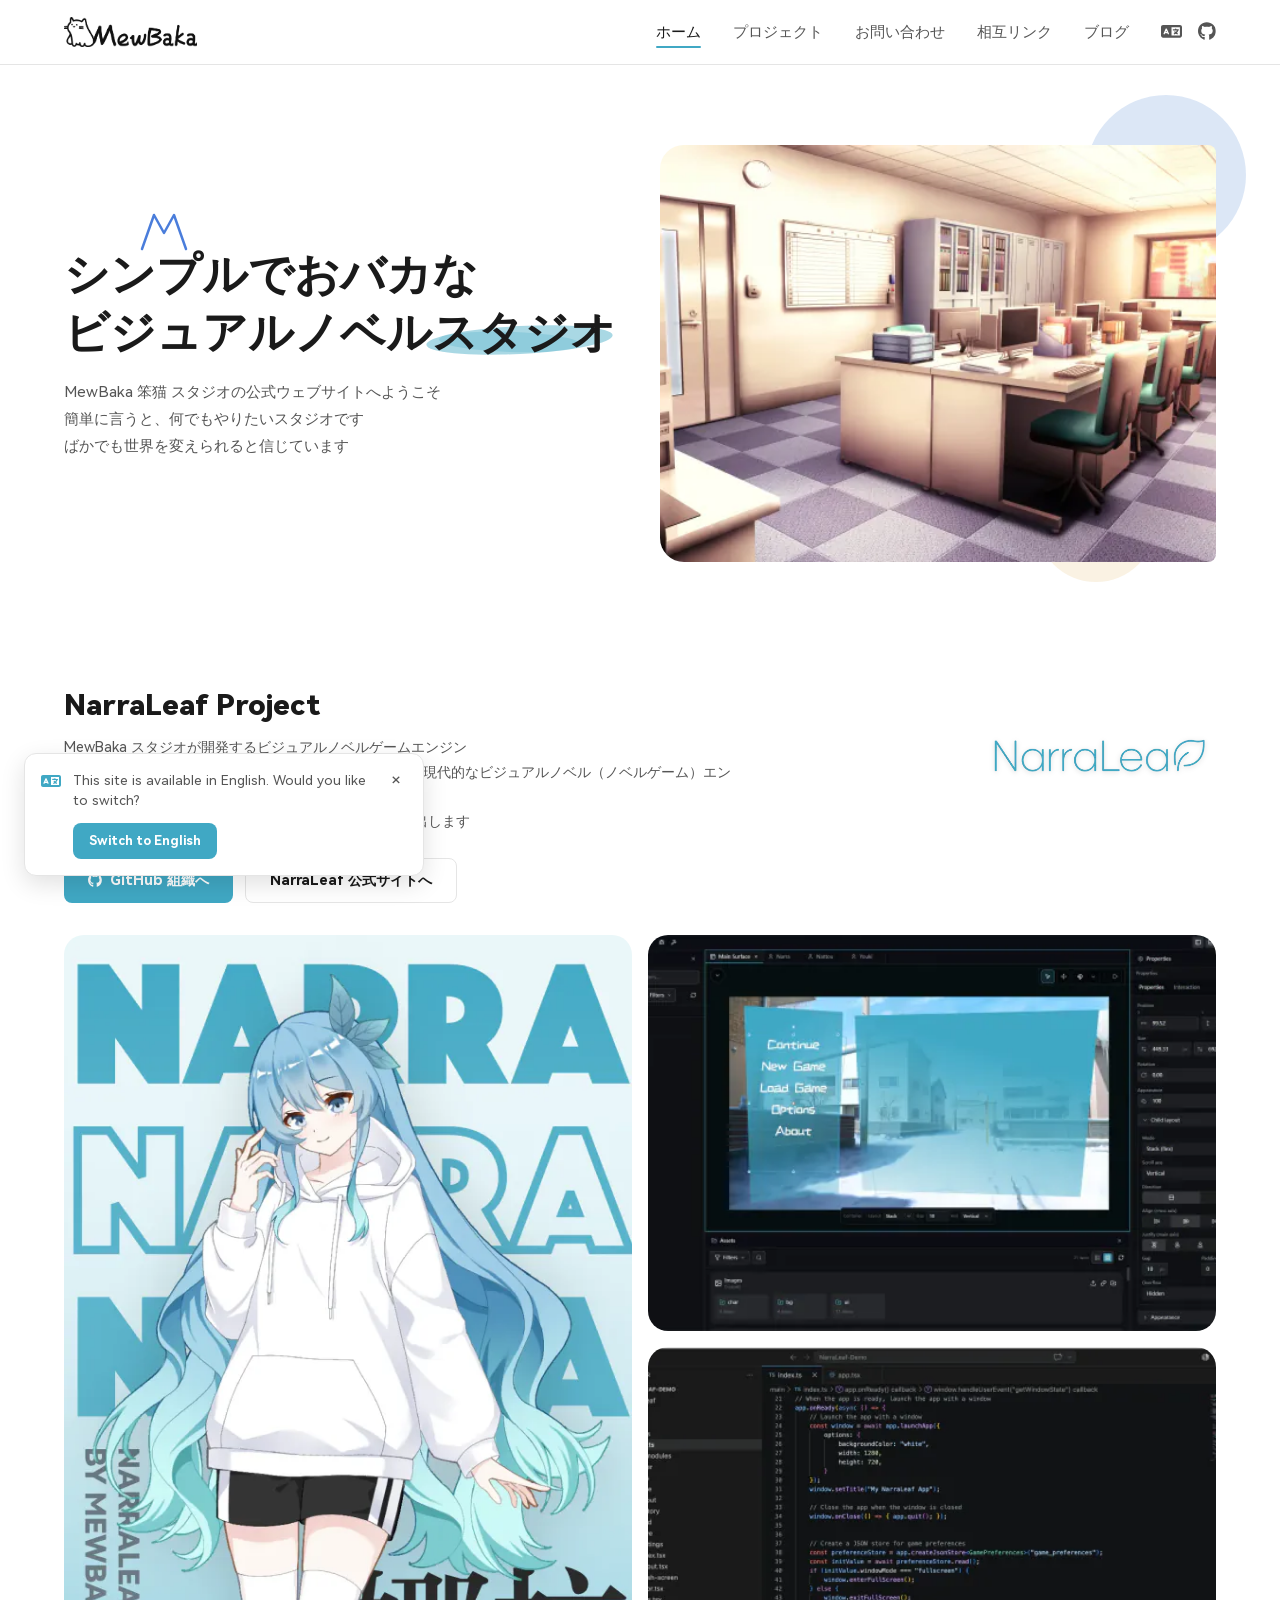
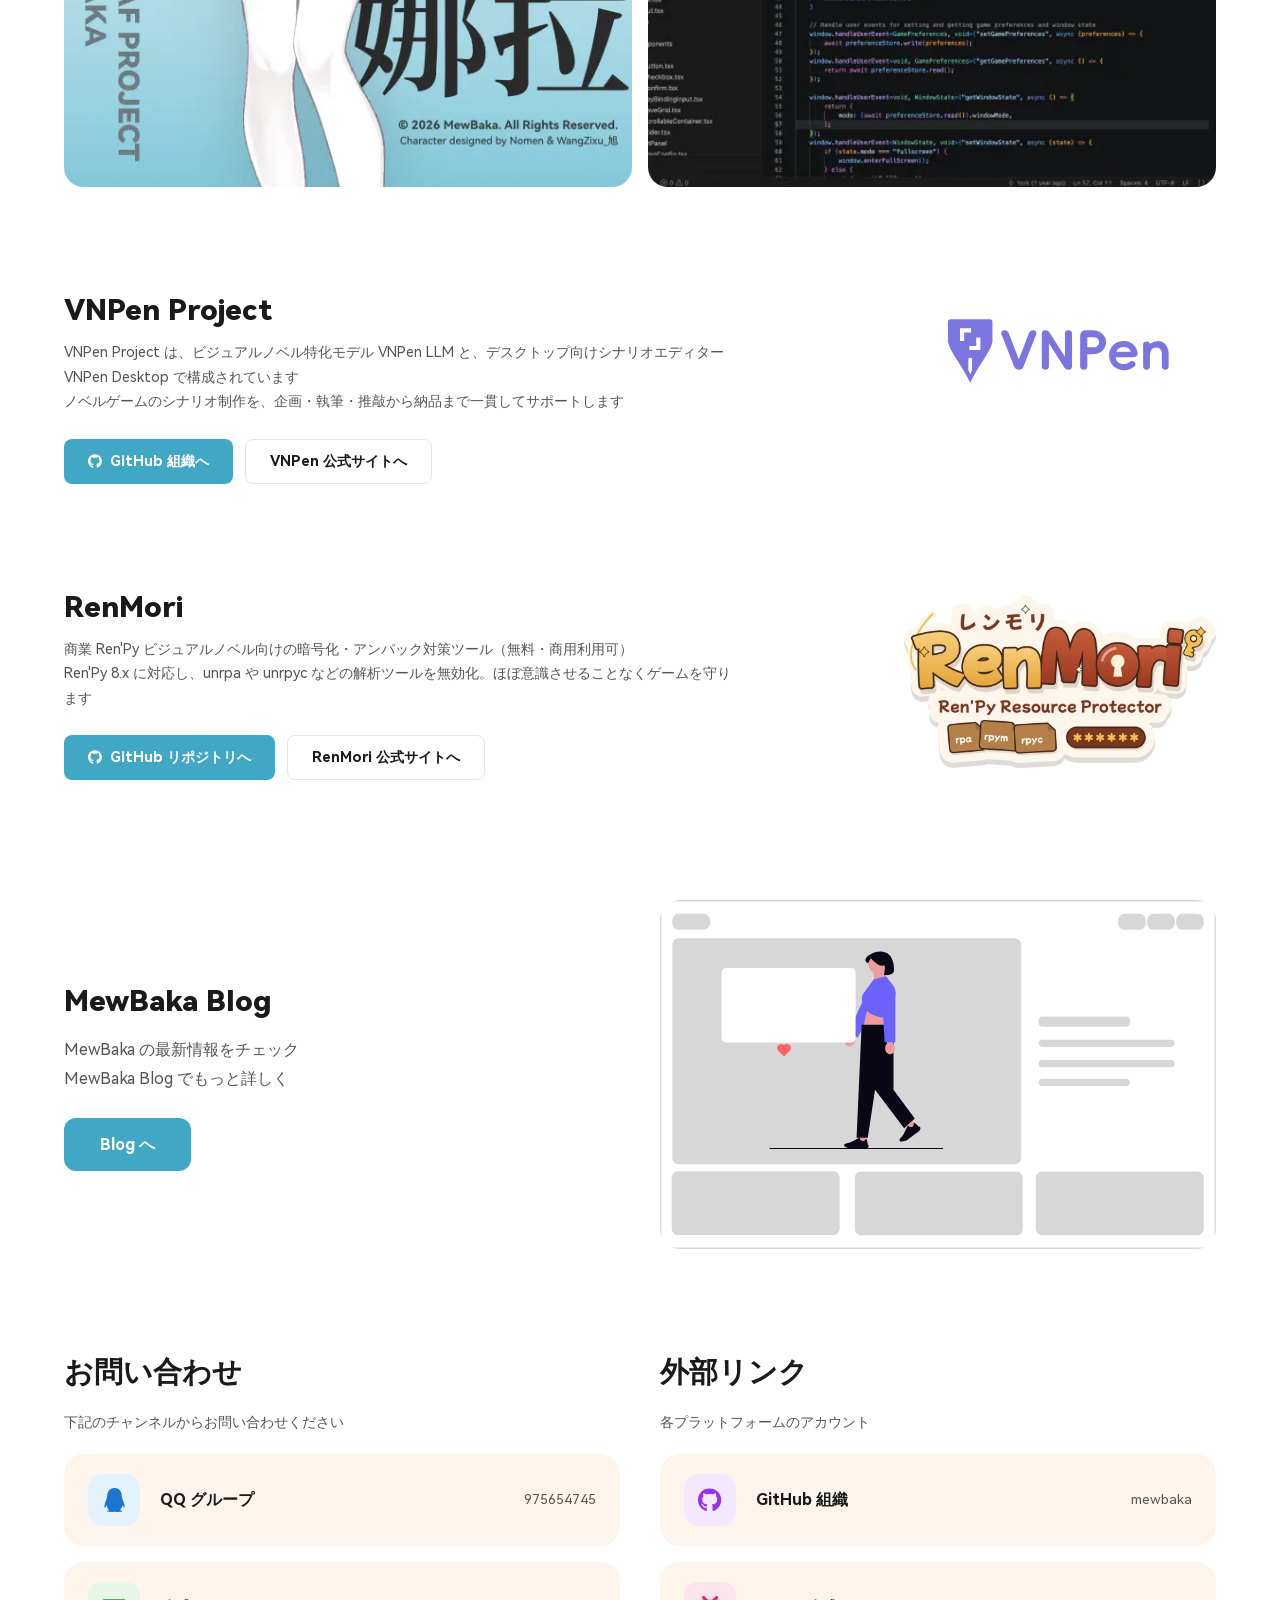
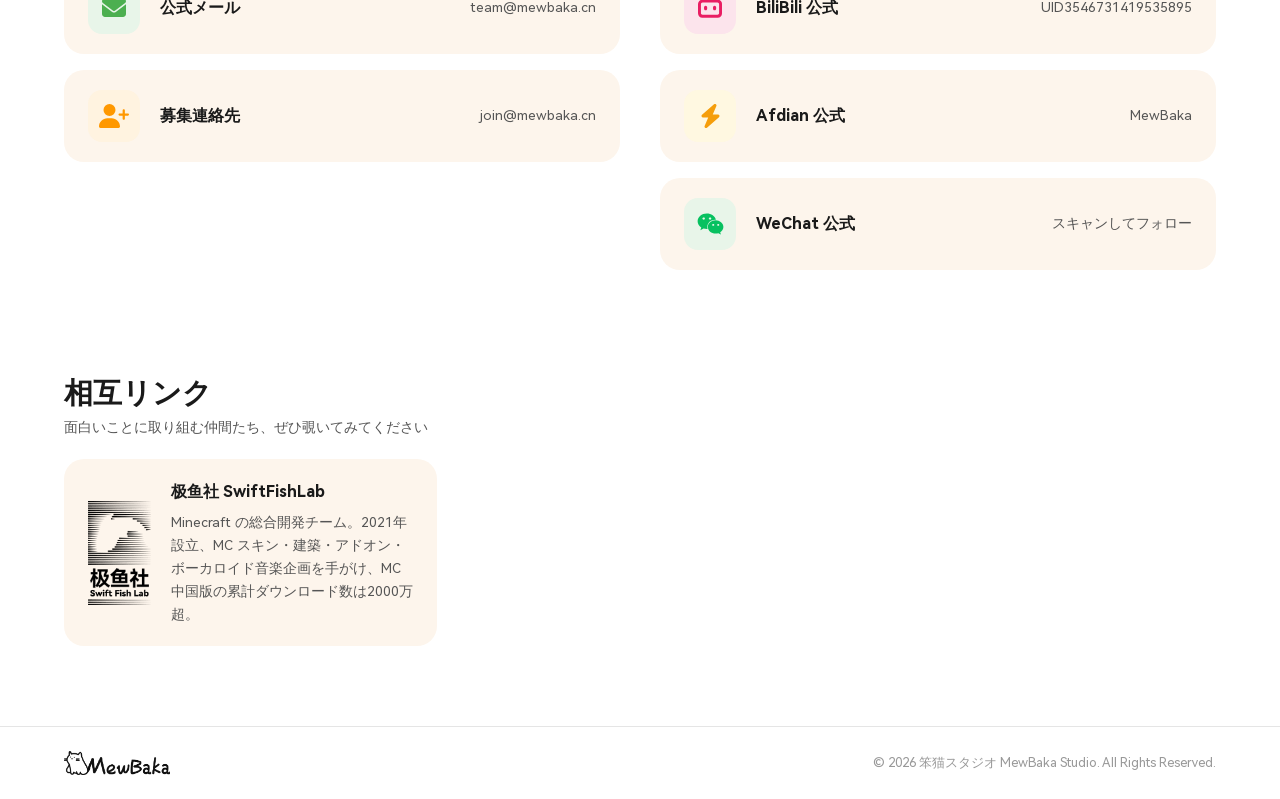
<file: ja/index.html>
<!DOCTYPE html>
<html lang="ja">
<head>
  <meta charset="UTF-8" />
  <meta name="viewport" content="width=device-width, initial-scale=1.0" />

  <!-- ===================================================================
       SEO 元数据区：全部静态定义，本文件固定为 日文。
       多语言现在靠 URL 区分：/zh/ /en/ /ja/ 各是一份完整的静态 HTML，
       切换语言 = 跳转到另一个 URL，JS 不再改写任何正文或元数据。
       爬虫抓到哪个 URL 就收录哪种语言，不受它自身运行环境语言影响。
       三份页面的 hreflang 必须互相声明（缺一份 Google 会忽略整组），
       新增语言时记得同步 hreflang、sitemap.xml 与根目录 index.html 的跳转表。
       =================================================================== -->
  <title>MewBaka スタジオ｜ノベルゲーム・ビジュアルノベル制作ツール</title>
  <meta name="description" content="MewBaka 笨猫 スタジオ公式サイト。ノベルゲーム（ビジュアルノベル）制作ツールを開発しています：ゲームエンジン NarraLeaf Project、AI シナリオ執筆ツール VNPen、無料で商用利用できる Ren'Py 暗号化ツール RenMori。" />
  <meta name="keywords" content="MewBaka,笨猫,ビジュアルノベル,ノベルゲーム,ノベルゲームエンジン,ノベルゲーム制作ツール,NarraLeaf,VNPen,AI シナリオ,RenMori,Ren'Py 暗号化,インディーゲーム" />
  <meta name="author" content="MewBaka" />
  <meta name="robots" content="index, follow, max-image-preview:large" />
  <!-- 百度：声明同一 URL 同时适配 PC 与移动端，并禁止百度转码/加广告 -->
  <meta name="applicable-device" content="pc,mobile" />
  <meta http-equiv="Cache-Control" content="no-transform" />
  <meta http-equiv="Cache-Control" content="no-siteapp" />
  <meta name="theme-color" content="#40A8C4" />
  <meta name="color-scheme" content="light dark" />
  <link rel="canonical" href="https://www.mewbaka.cn/ja/" />
  <link rel="alternate" hreflang="zh-CN" href="https://www.mewbaka.cn/zh/" />
  <link rel="alternate" hreflang="en" href="https://www.mewbaka.cn/en/" />
  <link rel="alternate" hreflang="ja" href="https://www.mewbaka.cn/ja/" />
  <link rel="alternate" hreflang="x-default" href="https://www.mewbaka.cn/zh/" />
  <!-- 分享图用 JPG 而不是 WebP：微信 / QQ 等国内客户端对 WebP 预览支持不稳定 -->
  <meta property="og:type" content="website" />
  <meta property="og:title" content="MewBaka スタジオ｜ノベルゲーム・ビジュアルノベル制作ツール" />
  <meta property="og:description" content="ノベルゲーム制作ツールの開発元：NarraLeaf ゲームエンジン、VNPen AI シナリオツール、RenMori Ren'Py 暗号化ツール" />
  <meta property="og:url" content="https://www.mewbaka.cn/ja/" />
  <meta property="og:site_name" content="MewBaka" />
  <meta property="og:image" content="https://www.mewbaka.cn/assets/images/og.jpg" />
  <meta property="og:image:width" content="1200" />
  <meta property="og:image:height" content="630" />
  <meta property="og:image:alt" content="MewBaka スタジオ" />
  <meta property="og:locale" content="ja_JP" />
  <meta property="og:locale:alternate" content="zh_CN" />
  <meta property="og:locale:alternate" content="en_US" />
  <meta name="twitter:card" content="summary_large_image" />
  <meta name="twitter:title" content="MewBaka スタジオ｜ノベルゲーム・ビジュアルノベル制作ツール" />
  <meta name="twitter:description" content="ノベルゲーム制作ツールの開発元：NarraLeaf ゲームエンジン、VNPen AI シナリオツール、RenMori Ren'Py 暗号化ツール" />
  <meta name="twitter:image" content="https://www.mewbaka.cn/assets/images/og.jpg" />
  <link rel="icon" href="/favicon.ico" />

  <!-- 主题完全由 CSS 的 prefers-color-scheme 决定，不需要内联脚本抢在首屏前设置，
       因此也不存在深色模式白屏闪烁 -->
  <link rel="preload" href="/assets/fonts/harmonyos-sans-400.woff2" as="font" type="font/woff2" crossorigin />
  <link rel="preload" href="/assets/fonts/harmonyos-sans-900.woff2" as="font" type="font/woff2" crossorigin />
  <link rel="stylesheet" href="/assets/css/style.css" />
  <script src="/assets/js/main.js" defer></script>

  <script type="application/ld+json" id="ldJson">
  {
    "@context": "https://schema.org",
    "@graph": [
      {
        "@type": "Organization",
        "@id": "https://www.mewbaka.cn/#organization",
        "name": "MewBaka 笨猫",
        "alternateName": [
          "MewBaka Studio",
          "笨猫工作室"
        ],
        "url": "https://www.mewbaka.cn/",
        "logo": {
          "@type": "ImageObject",
          "url": "https://www.mewbaka.cn/assets/images/logo/dark.webp",
          "width": 1474,
          "height": 333
        },
        "email": "team@mewbaka.cn",
        "description": "ノベルゲーム制作ツールの開発元：NarraLeaf Project、VNPen、RenMori",
        "brand": [
          {
            "@type": "Brand",
            "name": "NarraLeaf Project",
            "url": "https://narraleaf.com"
          },
          {
            "@type": "Brand",
            "name": "VNPen",
            "url": "https://vnpen.mewbaka.cn"
          },
          {
            "@type": "Brand",
            "name": "RenMori",
            "url": "https://renmori.mewbaka.cn"
          }
        ],
        "sameAs": [
          "https://github.com/mewbaka",
          "https://github.com/narraleaf",
          "https://space.bilibili.com/3546731419535895",
          "https://afdian.com/a/MewBaka"
        ]
      },
      {
        "@type": "WebSite",
        "@id": "https://www.mewbaka.cn/#website",
        "url": "https://www.mewbaka.cn/",
        "name": "MewBaka 笨猫",
        "alternateName": "MewBaka Studio",
        "inLanguage": [
          "zh-CN",
          "en",
          "ja"
        ],
        "publisher": {
          "@id": "https://www.mewbaka.cn/#organization"
        }
      },
      {
        "@type": "WebPage",
        "@id": "https://www.mewbaka.cn/ja/#webpage",
        "url": "https://www.mewbaka.cn/ja/",
        "name": "MewBaka スタジオ｜ノベルゲーム・ビジュアルノベル制作ツール",
        "description": "MewBaka 笨猫 スタジオ公式サイト。ノベルゲーム（ビジュアルノベル）制作ツールを開発しています：ゲームエンジン NarraLeaf Project、AI シナリオ執筆ツール VNPen、無料で商用利用できる Ren'Py 暗号化ツール RenMori。",
        "inLanguage": "ja",
        "isPartOf": {
          "@id": "https://www.mewbaka.cn/#website"
        },
        "about": {
          "@id": "https://www.mewbaka.cn/#organization"
        },
        "primaryImageOfPage": {
          "@type": "ImageObject",
          "url": "https://www.mewbaka.cn/assets/images/og.jpg",
          "width": 1200,
          "height": 630
        }
      }
    ]
  }
  </script>
</head>
<body>
<svg xmlns="http://www.w3.org/2000/svg" class="svg-sprite" aria-hidden="true"><symbol id="i-github" viewBox="0 0 496 512"><path d="M165.9 397.4c0 2-2.3 3.6-5.2 3.6-3.3.3-5.6-1.3-5.6-3.6 0-2 2.3-3.6 5.2-3.6 3-.3 5.6 1.3 5.6 3.6zm-31.1-4.5c-.7 2 1.3 4.3 4.3 4.9 2.6 1 5.6 0 6.2-2s-1.3-4.3-4.3-5.2c-2.6-.7-5.5.3-6.2 2.3zm44.2-1.7c-2.9.7-4.9 2.6-4.6 4.9.3 2 2.9 3.3 5.9 2.6 2.9-.7 4.9-2.6 4.6-4.6-.3-1.9-3-3.2-5.9-2.9zM244.8 8C106.1 8 0 113.3 0 252c0 110.9 69.8 205.8 169.5 239.2 12.8 2.3 17.3-5.6 17.3-12.1 0-6.2-.3-40.4-.3-61.4 0 0-70 15-84.7-29.8 0 0-11.4-29.1-27.8-36.6 0 0-22.9-15.7 1.6-15.4 0 0 24.9 2 38.6 25.8 21.9 38.6 58.6 27.5 72.9 20.9 2.3-16 8.8-27.1 16-33.7-55.9-6.2-112.3-14.3-112.3-110.5 0-27.5 7.6-41.3 23.6-58.9-2.6-6.5-11.1-33.3 2.6-67.9 20.9-6.5 69 27 69 27 20-5.6 41.5-8.5 62.8-8.5s42.8 2.9 62.8 8.5c0 0 48.1-33.6 69-27 13.7 34.7 5.2 61.4 2.6 67.9 16 17.7 25.8 31.5 25.8 58.9 0 96.5-58.9 104.2-114.8 110.5 9.2 7.9 17 22.9 17 46.4 0 33.7-.3 75.4-.3 83.6 0 6.5 4.6 14.4 17.3 12.1C428.2 457.8 496 362.9 496 252 496 113.3 383.5 8 244.8 8zM97.2 352.9c-1.3 1-1 3.3.7 5.2 1.6 1.6 3.9 2.3 5.2 1 1.3-1 1-3.3-.7-5.2-1.6-1.6-3.9-2.3-5.2-1zm-10.8-8.1c-.7 1.3.3 2.9 2.3 3.9 1.6 1 3.6.7 4.3-.7.7-1.3-.3-2.9-2.3-3.9-2-.6-3.6-.3-4.3.7zm32.4 35.6c-1.6 1.3-1 4.3 1.3 6.2 2.3 2.3 5.2 2.6 6.5 1 1.3-1.3.7-4.3-1.3-6.2-2.2-2.3-5.2-2.6-6.5-1zm-11.4-14.7c-1.6 1-1.6 3.6 0 5.9 1.6 2.3 4.3 3.3 5.6 2.3 1.6-1.3 1.6-3.9 0-6.2-1.4-2.3-4-3.3-5.6-2z"/></symbol><symbol id="i-qq" viewBox="0 0 448 512"><path d="M433.754 420.445c-11.526 1.393-44.86-52.741-44.86-52.741 0 31.345-16.136 72.247-51.051 101.786 16.842 5.192 54.843 19.167 45.803 34.421-7.316 12.343-125.51 7.881-159.632 4.037-34.122 3.844-152.316 8.306-159.632-4.037-9.045-15.25 28.918-29.214 45.783-34.415-34.92-29.539-51.059-70.445-51.059-101.792 0 0-33.334 54.134-44.859 52.741-5.37-.65-12.424-29.644 9.347-99.704 10.261-33.024 21.995-60.478 40.144-105.779C60.683 98.063 108.982.006 224 0c113.737.006 163.156 96.133 160.264 214.963 18.118 45.223 29.912 72.85 40.144 105.778 21.768 70.06 14.716 99.053 9.346 99.704z"/></symbol><symbol id="i-bilibili" viewBox="0 0 512 512"><path d="M488.6 104.1C505.3 122.2 513 143.8 511.9 169.8V372.2C511.5 398.6 502.7 420.3 485.4 437.3C468.2 454.3 446.3 463.2 419.9 464H92.02C65.57 463.2 43.81 454.2 26.74 436.8C9.682 419.4 .7667 396.5 0 368.2V169.8C.7667 143.8 9.682 122.2 26.74 104.1C43.81 87.75 65.57 78.77 92.02 78H121.4L96.05 52.19C90.3 46.46 87.42 39.19 87.42 30.4C87.42 21.6 90.3 14.34 96.05 8.603C101.8 2.868 109.1 0 117.9 0C126.7 0 134 2.868 139.8 8.603L213.1 78H301.1L375.6 8.603C381.7 2.868 389.2 0 398 0C406.8 0 414.1 2.868 419.9 8.603C425.6 14.34 428.5 21.6 428.5 30.4C428.5 39.19 425.6 46.46 419.9 52.19L394.6 78L423.9 78C450.3 78.77 471.9 87.75 488.6 104.1H488.6zM449.8 173.8C449.4 164.2 446.1 156.4 439.1 150.3C433.9 144.2 425.1 140.9 416.4 140.5H96.05C86.46 140.9 78.6 144.2 72.47 150.3C66.33 156.4 63.07 164.2 62.69 173.8V368.2C62.69 377.4 65.95 385.2 72.47 391.7C78.99 398.2 86.85 401.5 96.05 401.5H416.4C425.6 401.5 433.4 398.2 439.7 391.7C446 385.2 449.4 377.4 449.8 368.2L449.8 173.8zM185.5 216.5C191.8 222.8 195.2 230.6 195.6 239.7V273C195.2 282.2 191.9 289.9 185.8 296.2C179.6 302.5 171.8 305.7 162.2 305.7C152.6 305.7 144.7 302.5 138.6 296.2C132.5 289.9 129.2 282.2 128.8 273V239.7C129.2 230.6 132.6 222.8 138.9 216.5C145.2 210.2 152.1 206.9 162.2 206.5C171.4 206.9 179.2 210.2 185.5 216.5H185.5zM377 216.5C383.3 222.8 386.7 230.6 387.1 239.7V273C386.7 282.2 383.4 289.9 377.3 296.2C371.2 302.5 363.3 305.7 353.7 305.7C344.1 305.7 336.3 302.5 330.1 296.2C323.1 289.9 320.7 282.2 320.4 273V239.7C320.7 230.6 324.1 222.8 330.4 216.5C336.7 210.2 344.5 206.9 353.7 206.5C362.9 206.9 370.7 210.2 377 216.5H377z"/></symbol><symbol id="i-weixin" viewBox="0 0 576 512"><path d="M385.2 167.6c6.4 0 12.6.3 18.8 1.1C387.4 90.3 303.3 32 207.7 32 100.5 32 13 104.8 13 197.4c0 53.4 29.3 97.5 77.9 131.6l-19.3 58.6 68-34.1c24.4 4.8 43.8 9.7 68.2 9.7 6.2 0 12.1-.3 18.3-.8-4-12.9-6.2-26.6-6.2-40.8-.1-84.9 72.9-154 165.3-154zm-104.5-52.9c14.5 0 24.2 9.7 24.2 24.4 0 14.5-9.7 24.2-24.2 24.2-14.8 0-29.3-9.7-29.3-24.2.1-14.7 14.6-24.4 29.3-24.4zm-136.4 48.6c-14.5 0-29.3-9.7-29.3-24.2 0-14.8 14.8-24.4 29.3-24.4 14.8 0 24.4 9.7 24.4 24.4 0 14.6-9.6 24.2-24.4 24.2zM563 319.4c0-77.9-77.9-141.3-165.4-141.3-92.7 0-165.4 63.4-165.4 141.3S305 460.7 397.6 460.7c19.3 0 38.9-5.1 58.6-9.9l53.4 29.3-14.8-48.6C534 402.1 563 363.2 563 319.4zm-219.1-24.5c-9.7 0-19.3-9.7-19.3-19.6 0-9.7 9.7-19.3 19.3-19.3 14.8 0 24.4 9.7 24.4 19.3 0 10-9.7 19.6-24.4 19.6zm107.1 0c-9.7 0-19.3-9.7-19.3-19.6 0-9.7 9.7-19.3 19.3-19.3 14.5 0 24.4 9.7 24.4 19.3.1 10-9.9 19.6-24.4 19.6z"/></symbol><symbol id="i-language" viewBox="0 0 640 512"><path d="M0 128C0 92.7 28.7 64 64 64H256h48 16H576c35.3 0 64 28.7 64 64V384c0 35.3-28.7 64-64 64H320 304 256 64c-35.3 0-64-28.7-64-64V128zm320 0V384H576V128H320zM178.3 175.9c-3.2-7.2-10.4-11.9-18.3-11.9s-15.1 4.7-18.3 11.9l-64 144c-4.5 10.1 .1 21.9 10.2 26.4s21.9-.1 26.4-10.2l8.9-20.1h73.6l8.9 20.1c4.5 10.1 16.3 14.6 26.4 10.2s14.6-16.3 10.2-26.4l-64-144zM160 233.2L179 276H141l19-42.8zM448 164c11 0 20 9 20 20v4h44 16c11 0 20 9 20 20s-9 20-20 20h-2l-1.6 4.5c-8.9 24.4-22.4 46.6-39.6 65.4c.9 .6 1.8 1.1 2.7 1.6l18.9 11.3c9.5 5.7 12.5 18 6.9 27.4s-18 12.5-27.4 6.9l-18.9-11.3c-4.5-2.7-8.8-5.5-13.1-8.5c-10.6 7.5-21.9 14-34 19.4l-3.6 1.6c-10.1 4.5-21.9-.1-26.4-10.2s.1-21.9 10.2-26.4l3.6-1.6c6.4-2.9 12.6-6.1 18.5-9.8l-12.2-12.2c-7.8-7.8-7.8-20.5 0-28.3s20.5-7.8 28.3 0l14.6 14.6 .5 .5c12.4-13.1 22.5-28.3 29.8-45H448 376c-11 0-20-9-20-20s9-20 20-20h52v-4c0-11 9-20 20-20z"/></symbol><symbol id="i-envelope" viewBox="0 0 512 512"><path d="M48 64C21.5 64 0 85.5 0 112c0 15.1 7.1 29.3 19.2 38.4L236.8 313.6c11.4 8.5 27 8.5 38.4 0L492.8 150.4c12.1-9.1 19.2-23.3 19.2-38.4c0-26.5-21.5-48-48-48H48zM0 176V384c0 35.3 28.7 64 64 64H448c35.3 0 64-28.7 64-64V176L294.4 339.2c-22.8 17.1-54 17.1-76.8 0L0 176z"/></symbol><symbol id="i-user-plus" viewBox="0 0 640 512"><path d="M96 128a128 128 0 1 1 256 0A128 128 0 1 1 96 128zM0 482.3C0 383.8 79.8 304 178.3 304h91.4C368.2 304 448 383.8 448 482.3c0 16.4-13.3 29.7-29.7 29.7H29.7C13.3 512 0 498.7 0 482.3zM504 312V248H440c-13.3 0-24-10.7-24-24s10.7-24 24-24h64V136c0-13.3 10.7-24 24-24s24 10.7 24 24v64h64c13.3 0 24 10.7 24 24s-10.7 24-24 24H552v64c0 13.3-10.7 24-24 24s-24-10.7-24-24z"/></symbol><symbol id="i-bolt" viewBox="0 0 448 512"><path d="M349.4 44.6c5.9-13.7 1.5-29.7-10.6-38.5s-28.6-8-39.9 1.8l-256 224c-10 8.8-13.6 22.9-8.9 35.3S50.7 288 64 288H175.5L98.6 467.4c-5.9 13.7-1.5 29.7 10.6 38.5s28.6 8 39.9-1.8l256-224c10-8.8 13.6-22.9 8.9-35.3s-16.6-20.7-30-20.7H272.5L349.4 44.6z"/></symbol><symbol id="i-arrow-up" viewBox="0 0 384 512"><path d="M214.6 41.4c-12.5-12.5-32.8-12.5-45.3 0l-160 160c-12.5 12.5-12.5 32.8 0 45.3s32.8 12.5 45.3 0L160 141.2V448c0 17.7 14.3 32 32 32s32-14.3 32-32V141.2L329.4 246.6c12.5 12.5 32.8 12.5 45.3 0s12.5-32.8 0-45.3l-160-160z"/></symbol></svg>

<a href="#main" class="skip-link">コンテンツにスキップ</a>

<header>
  <div class="container header-inner">
    <a href="/ja/" class="logo">
      <img class="logo-img light-logo" src="/assets/images/logo/dark.webp" width="1474" height="333" alt="MewBaka Logo" />
      <img class="logo-img dark-logo" src="/assets/images/logo/light.webp" width="1474" height="333" alt="MewBaka Logo" />
    </a>
    <div class="header-right">
      <div class="nav-links" id="navLinks">
        <a href="#hero" class="active">ホーム</a>
        <a href="#narraleaf" data-sections="vnpen renmori">プロジェクト</a>
        <a href="#contact">お問い合わせ</a>
        <a href="#friends">相互リンク</a>
        <a href="https://blog.mewbaka.cn" target="_blank" rel="noopener noreferrer">ブログ</a>
        <div class="nav-actions">
          <div class="lang-wrapper">
            <button class="lang-toggle" id="langToggle" aria-label="言語切り替え"><svg class="icon icon-w125" aria-hidden="true"><use href="#i-language"/></svg></button>
            <div class="lang-dropdown" id="langDropdown">
              <a href="/zh/" hreflang="zh-CN" lang="zh-CN" data-lang="zh-CN" class="lang-option">中文</a>
              <a href="/en/" hreflang="en" lang="en" data-lang="en" class="lang-option">English</a>
              <a href="/ja/" hreflang="ja" lang="ja" data-lang="ja" class="lang-option active" aria-current="true">日本語</a>
            </div>
          </div>
          <a href="https://github.com/mewbaka" target="_blank" rel="noopener noreferrer" class="nav-icon" aria-label="GitHub"><svg class="icon icon-w97" aria-hidden="true"><use href="#i-github"/></svg></a>
        </div>
      </div>
      <button class="hamburger" id="hamburger" aria-label="メニュー">
        <span></span><span></span><span></span>
      </button>
    </div>
  </div>
</header>

<main id="main">

<section class="hero" id="hero">
  <div class="container">
    <div class="hero-grid">
      <div class="hero-text">
        <h1 class="doodle">シンプルでおバカな<br/>ビジュアルノベルスタジオ</h1>
        <div class="doodle-deco">
          <span class="deco-zigzag"></span>
        </div>
        <p>MewBaka 笨猫 スタジオの公式ウェブサイトへようこそ<br/>簡単に言うと、何でもやりたいスタジオです<br/>ばかでも世界を変えられると信じています</p>
      </div>
      <div class="hero-image">
        <div class="hero-blob-blue"></div>
        <div class="hero-blob-beige"></div>
        <img src="/assets/images/banner-960.webp"
             srcset="/assets/images/banner-640.webp 640w, /assets/images/banner-960.webp 960w, /assets/images/banner-1280.webp 1280w"
             sizes="(max-width: 480px) calc(100vw - 24px), (max-width: 768px) calc(100vw - 48px), (max-width: 1200px) calc((100vw - 88px) / 2), 556px"
             width="1280" height="720" alt="MewBaka スタジオ ビジュアルノベル風の背景イラスト" fetchpriority="high" decoding="async" />
      </div>
    </div>
  </div>
</section>

<section class="narraleaf" id="narraleaf">
  <div class="container">
    <div class="section-header">
      <div class="section-header-text">
        <h2>NarraLeaf Project</h2>
        <p>MewBaka スタジオが開発するビジュアルノベルゲームエンジン<br/>NarraLeaf Project は、多様なソリューションを提供する現代的なビジュアルノベル（ノベルゲーム）エンジンです<br/>柔軟な統合から一体型開発まで、あなたの創造力を引き出します</p>
      </div>
      <img src="/assets/images/narraleaf/logo-464.webp" width="460" height="127" alt="NarraLeaf Logo" class="narraleaf-logo" decoding="async" />
    </div>
    <div class="btn-group">
      <a href="https://github.com/narraleaf" target="_blank" rel="noopener noreferrer" class="btn btn-primary"><svg class="icon icon-w97" aria-hidden="true"><use href="#i-github"/></svg> GitHub 組織へ</a>
      <a href="https://narraleaf.com" target="_blank" rel="noopener noreferrer" class="btn btn-outline">NarraLeaf 公式サイトへ</a>
    </div>
    <div class="narraleaf-grid">
      <div class="img-large">
        <img src="/assets/images/narraleaf/img1-900.webp"
             srcset="/assets/images/narraleaf/img1-600.webp 600w, /assets/images/narraleaf/img1-900.webp 900w, /assets/images/narraleaf/img1-1200.webp 1200w"
             sizes="(max-width: 480px) calc(100vw - 24px), (max-width: 768px) calc(100vw - 48px), (max-width: 1200px) calc((100vw - 64px) / 2), 568px"
             width="1200" height="1800" alt="NarraLeaf Project のマスコット 娜拉" loading="lazy" decoding="async" />
      </div>
      <div class="img-small">
        <img src="/assets/images/narraleaf/img2-900.webp"
             srcset="/assets/images/narraleaf/img2-600.webp 600w, /assets/images/narraleaf/img2-900.webp 900w, /assets/images/narraleaf/img2-1200.webp 1200w"
             sizes="(max-width: 480px) calc(100vw - 24px), (max-width: 768px) calc(100vw - 48px), (max-width: 1200px) calc((100vw - 64px) / 2), 568px"
             width="1200" height="672" alt="NarraLeaf Studio のビジュアルノベルエディター画面" loading="lazy" decoding="async" />
      </div>
      <div class="img-small">
        <img src="/assets/images/narraleaf/img3-900.webp"
             srcset="/assets/images/narraleaf/img3-600.webp 600w, /assets/images/narraleaf/img3-900.webp 900w, /assets/images/narraleaf/img3-1200.webp 1200w"
             sizes="(max-width: 480px) calc(100vw - 24px), (max-width: 768px) calc(100vw - 48px), (max-width: 1200px) calc((100vw - 64px) / 2), 568px"
             width="1200" height="764" alt="TypeScript で NarraLeaf のノベルゲームを開発するコード例" loading="lazy" decoding="async" />
      </div>
    </div>
  </div>
</section>

<section class="vnpen" id="vnpen">
  <div class="container">
    <div class="section-header">
      <div class="section-header-text">
        <h2>VNPen Project</h2>
        <p>VNPen Project は、ビジュアルノベル特化モデル VNPen LLM と、デスクトップ向けシナリオエディター VNPen Desktop で構成されています<br/>ノベルゲームのシナリオ制作を、企画・執筆・推敲から納品まで一貫してサポートします</p>
      </div>
      <img src="/assets/images/vnpen/logo.svg" width="605" height="173" alt="VNPen Logo" class="vnpen-logo light-logo" decoding="async" />
      <img src="/assets/images/vnpen/logo-dark.svg" width="605" height="173" alt="VNPen Logo" class="vnpen-logo dark-logo" decoding="async" />
    </div>
    <div class="btn-group">
      <a href="https://github.com/vnpen" target="_blank" rel="noopener noreferrer" class="btn btn-primary"><svg class="icon icon-w97" aria-hidden="true"><use href="#i-github"/></svg> GitHub 組織へ</a>
      <a href="https://vnpen.mewbaka.cn" target="_blank" rel="noopener noreferrer" class="btn btn-outline">VNPen 公式サイトへ</a>
    </div>
  </div>
</section>

<section class="renmori" id="renmori">
  <div class="container">
    <div class="section-header">
      <div class="section-header-text">
        <h2>RenMori</h2>
        <p>商業 Ren'Py ビジュアルノベル向けの暗号化・アンパック対策ツール（無料・商用利用可）<br/>Ren'Py 8.x に対応し、unrpa や unrpyc などの解析ツールを無効化。ほぼ意識させることなくゲームを守ります</p>
        <div class="btn-group">
          <a href="https://github.com/MewBaka/RenMori" target="_blank" rel="noopener noreferrer" class="btn btn-primary"><svg class="icon icon-w97" aria-hidden="true"><use href="#i-github"/></svg> GitHub リポジトリへ</a>
          <a href="https://renmori.mewbaka.cn" target="_blank" rel="noopener noreferrer" class="btn btn-outline">RenMori 公式サイトへ</a>
        </div>
      </div>
      <img src="/assets/images/renmori/logo-480.webp" width="480" height="266" alt="RenMori Logo" class="renmori-logo" decoding="async" />
    </div>
  </div>
</section>

<section class="blog" id="blog">
  <div class="container">
    <div class="blog-grid">
      <div class="blog-text">
        <h2>MewBaka Blog</h2>
        <p class="blog-desc">MewBaka の最新情報をチェック<br/>MewBaka Blog でもっと詳しく</p>
        <a href="https://blog.mewbaka.cn" target="_blank" rel="noopener noreferrer" class="btn btn-primary blog-btn">Blog へ</a>
      </div>
      <div class="blog-image">
        <img src="/assets/images/blog.svg" width="793" height="498" alt="MewBaka Blog" loading="lazy" decoding="async" />
      </div>
    </div>
  </div>
</section>

<section class="contact-social" id="contact">
  <div class="container">
    <div class="cs-grid">
      <div class="cs-column">
        <h2 class="cs-heading">お問い合わせ</h2>
        <p class="cs-sub">下記のチャンネルからお問い合わせください</p>
        <a href="https://qm.qq.com/q/kIqDMi6DTy" target="_blank" rel="noopener noreferrer" class="cs-card">
          <div class="cs-icon qq"><svg class="icon icon-w88" aria-hidden="true"><use href="#i-qq"/></svg></div>
          <div class="cs-info">
            <span class="cs-name">QQ グループ</span>
            <span class="cs-detail">975654745</span>
          </div>
        </a>
        <a href="mailto:team@mewbaka.cn" class="cs-card">
          <div class="cs-icon email"><svg class="icon" aria-hidden="true"><use href="#i-envelope"/></svg></div>
          <div class="cs-info">
            <span class="cs-name">公式メール</span>
            <span class="cs-detail">team@mewbaka.cn</span>
          </div>
        </a>
        <a href="mailto:join@mewbaka.cn" class="cs-card">
          <div class="cs-icon recruit"><svg class="icon icon-w125" aria-hidden="true"><use href="#i-user-plus"/></svg></div>
          <div class="cs-info">
            <span class="cs-name">募集連絡先</span>
            <span class="cs-detail">join@mewbaka.cn</span>
          </div>
        </a>
      </div>
      <div class="cs-column">
        <h2 class="cs-heading">外部リンク</h2>
        <p class="cs-sub">各プラットフォームのアカウント</p>
        <a href="https://github.com/mewbaka" target="_blank" rel="noopener noreferrer" class="cs-card">
          <div class="cs-icon github"><svg class="icon icon-w97" aria-hidden="true"><use href="#i-github"/></svg></div>
          <div class="cs-info">
            <span class="cs-name">GitHub 組織</span>
            <span class="cs-detail">mewbaka</span>
          </div>
        </a>
        <a href="https://space.bilibili.com/3546731419535895" target="_blank" rel="noopener noreferrer" class="cs-card">
          <div class="cs-icon bilibili"><svg class="icon" aria-hidden="true"><use href="#i-bilibili"/></svg></div>
          <div class="cs-info">
            <span class="cs-name">BiliBili 公式</span>
            <span class="cs-detail">UID3546731419535895</span>
          </div>
        </a>
        <a href="https://afdian.com/a/MewBaka" target="_blank" rel="noopener noreferrer" class="cs-card">
          <div class="cs-icon afdian"><svg class="icon icon-w88" aria-hidden="true"><use href="#i-bolt"/></svg></div>
          <div class="cs-info">
            <span class="cs-name">Afdian 公式</span>
            <span class="cs-detail">MewBaka</span>
          </div>
        </a>
        <div class="cs-card wechat-card" id="wechatCard">
          <div class="cs-icon wechat"><svg class="icon icon-w113" aria-hidden="true"><use href="#i-weixin"/></svg></div>
          <div class="cs-info">
            <span class="cs-name">WeChat 公式</span>
            <span class="cs-detail">スキャンしてフォロー</span>
          </div>
          <div class="wechat-popup" id="wechatPopup">
            <img src="/assets/images/wechat-560.webp"
                 srcset="/assets/images/wechat-560.webp 560w, /assets/images/wechat-1120.webp 1120w"
                 sizes="(max-width: 480px) calc(100vw - 24px), (max-width: 768px) calc(100vw - 48px), (max-width: 1200px) calc((100vw - 88px) / 2), 556px"
                 width="1120" height="358" alt="WeChat で MewBaka笨猫 を検索" loading="lazy" decoding="async" />
          </div>
        </div>
      </div>
    </div>
  </div>
</section>

<section class="friends" id="friends">
  <div class="container">
    <h2 class="friends-heading">相互リンク</h2>
    <p class="friends-sub">面白いことに取り組む仲間たち、ぜひ覗いてみてください</p>
    <div class="friends-grid">
      <a href="https://swiftfishlab.cn/" target="_blank" rel="noopener noreferrer" class="friend-card">
        <img class="friend-logo" src="/assets/images/friends/swiftfishlab.webp" width="192" height="316" alt="SwiftFishLab ロゴ" loading="lazy" decoding="async" />
        <div class="friend-info">
          <span class="friend-name">极鱼社 SwiftFishLab</span>
          <span class="friend-desc">Minecraft の総合開発チーム。2021年設立、MC スキン・建築・アドオン・ボーカロイド音楽企画を手がけ、MC 中国版の累計ダウンロード数は2000万超。</span>
        </div>
      </a>
    </div>
  </div>
</section>

<button class="back-to-top" id="backToTop" aria-label="トップへ戻る"><svg class="icon icon-w75" aria-hidden="true"><use href="#i-arrow-up"/></svg></button>

</main>

<footer>
  <div class="container footer-inner">
    <div class="footer-logo">
      <img class="light-logo" src="/assets/images/logo/dark.webp" width="1474" height="333" alt="MewBaka Logo" decoding="async" />
      <img class="dark-logo" src="/assets/images/logo/light.webp" width="1474" height="333" alt="MewBaka Logo" decoding="async" />
    </div>
    <div class="footer-copy">© 2026 笨猫スタジオ MewBaka Studio. All Rights Reserved.</div>
  </div>
</footer>

</body>
</html>
</file>
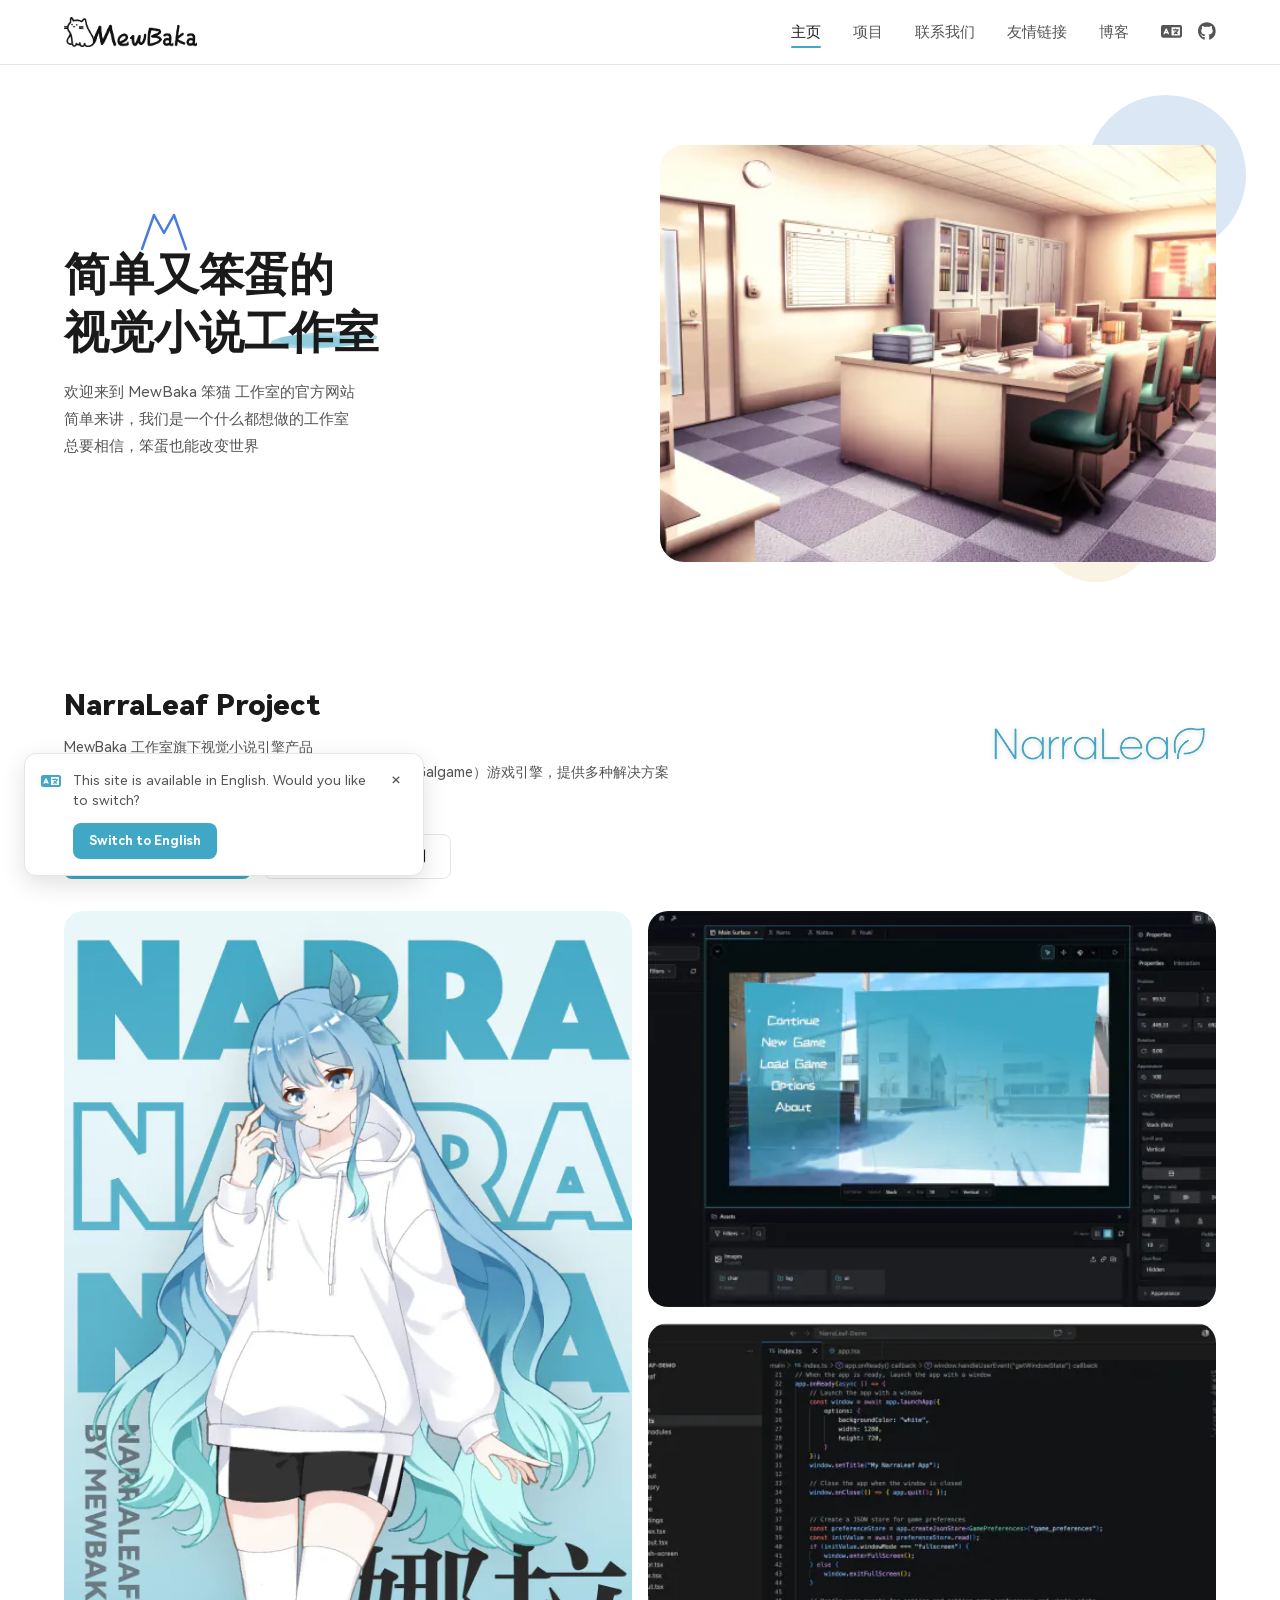
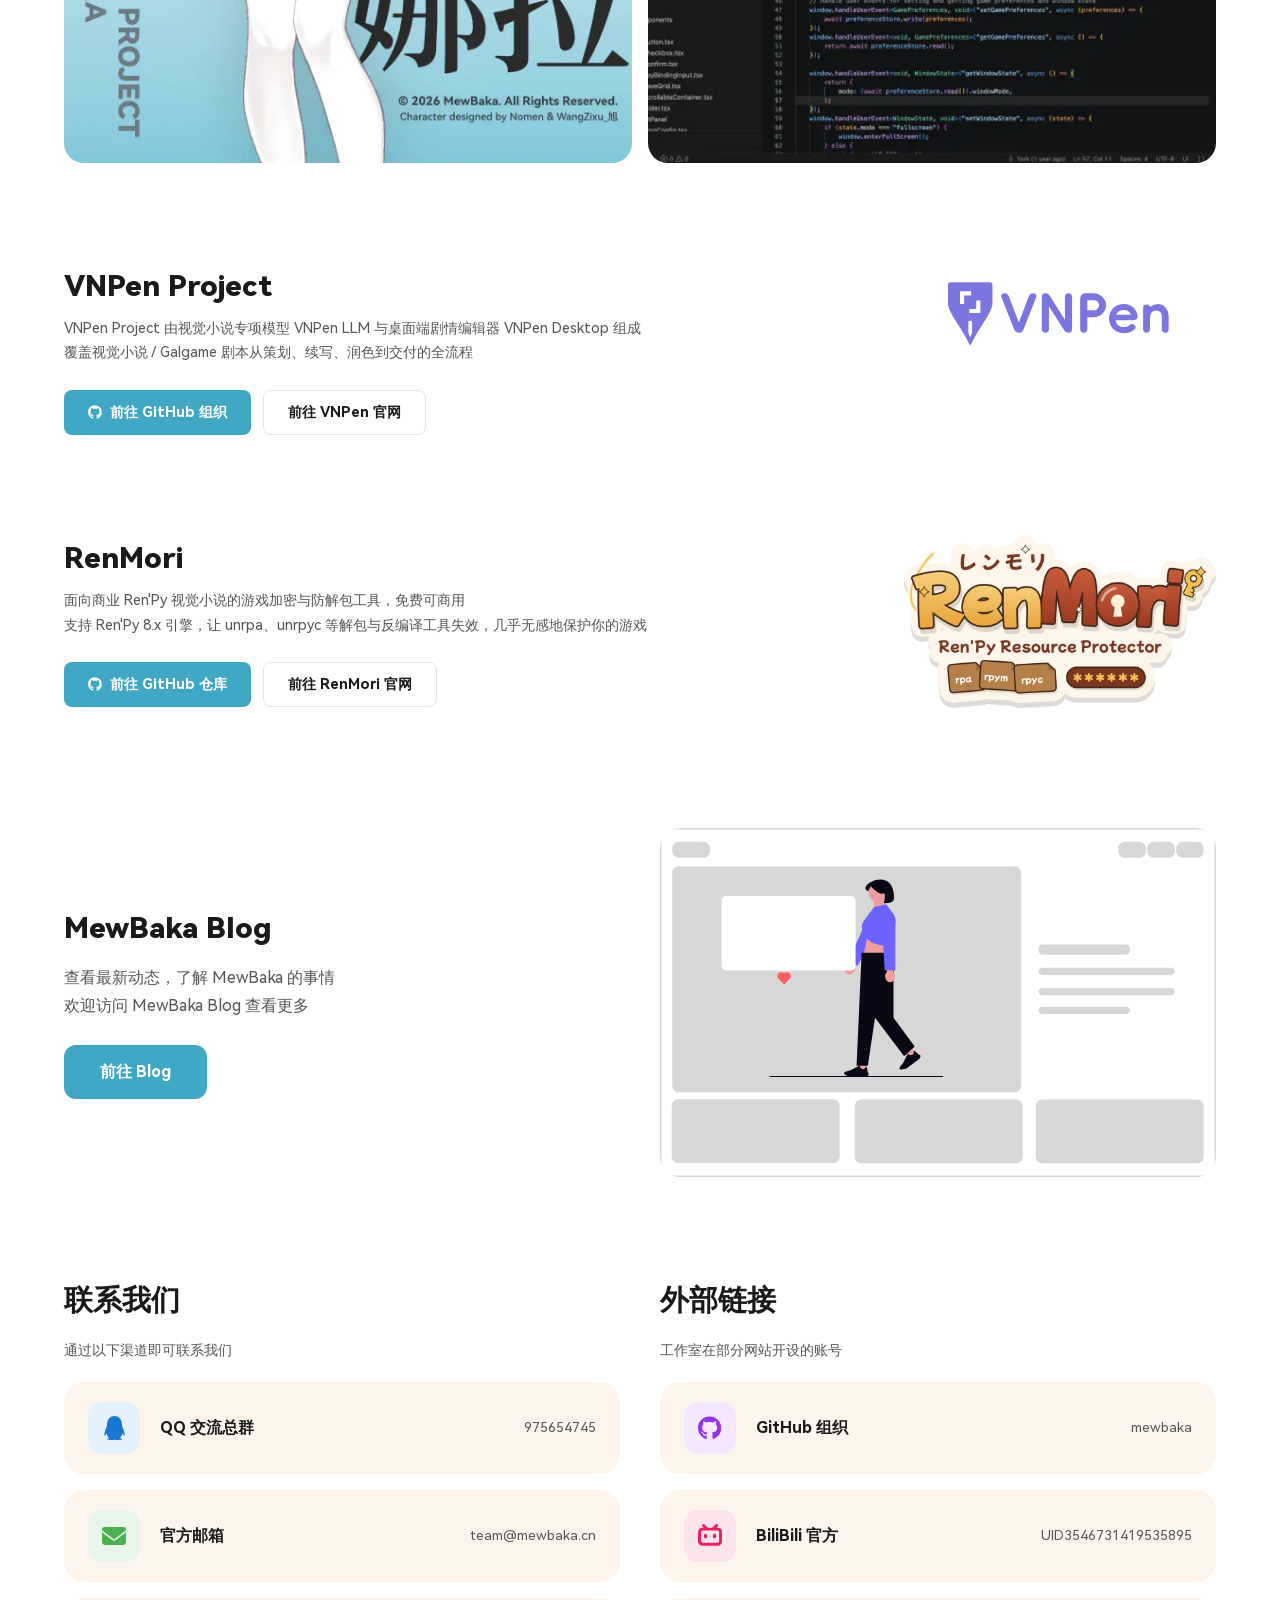
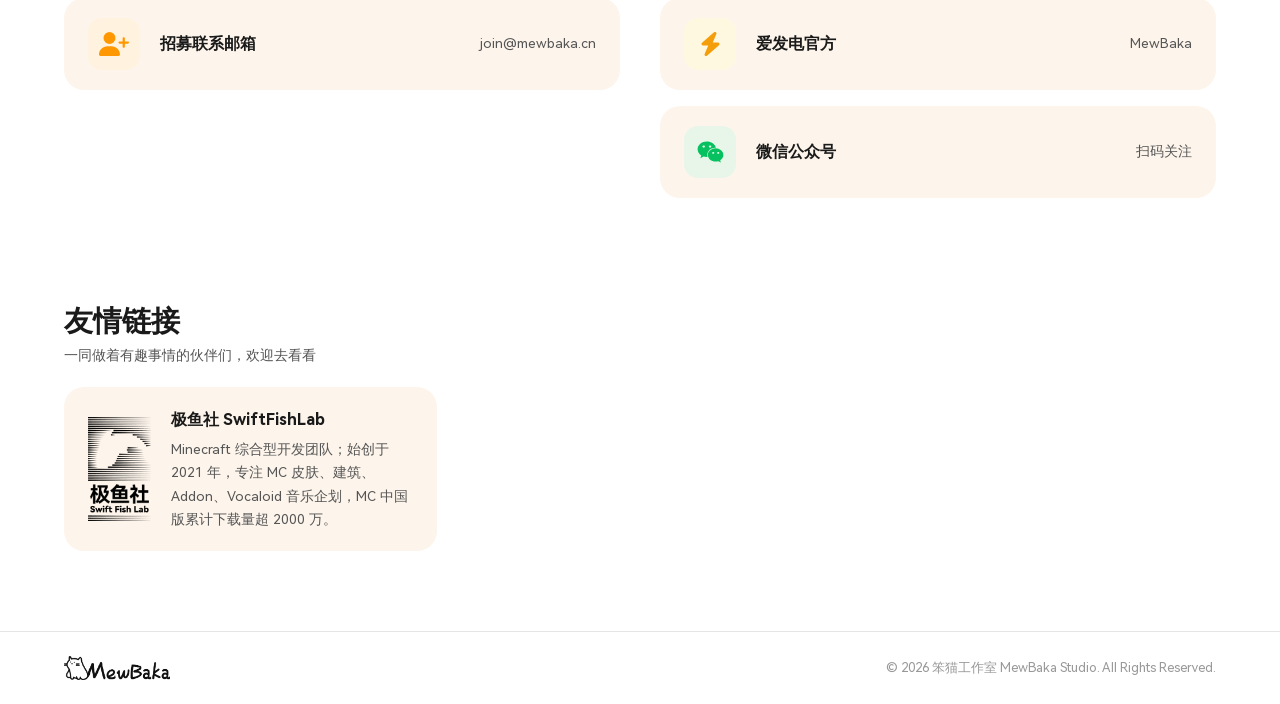
<file: zh/index.html>
<!DOCTYPE html>
<html lang="zh-CN">
<head>
  <meta charset="UTF-8" />
  <meta name="viewport" content="width=device-width, initial-scale=1.0" />

  <!-- ===================================================================
       SEO 元数据区：全部静态定义，本文件固定为 简体中文。
       多语言现在靠 URL 区分：/zh/ /en/ /ja/ 各是一份完整的静态 HTML，
       切换语言 = 跳转到另一个 URL，JS 不再改写任何正文或元数据。
       爬虫抓到哪个 URL 就收录哪种语言，不受它自身运行环境语言影响。
       三份页面的 hreflang 必须互相声明（缺一份 Google 会忽略整组），
       新增语言时记得同步 hreflang、sitemap.xml 与根目录 index.html 的跳转表。
       =================================================================== -->
  <title>MewBaka 笨猫工作室 - 视觉小说 / Galgame 引擎与开发工具</title>
  <meta name="description" content="MewBaka 笨猫工作室官方网站。我们开发视觉小说（Galgame / AVG）创作工具：现代视觉小说引擎 NarraLeaf Project、AI 剧本模型与编辑器 VNPen、免费可商用的 Ren'Py 游戏加密与防解包工具 RenMori。" />
  <meta name="keywords" content="MewBaka,笨猫,笨猫工作室,视觉小说,视觉小说引擎,Galgame,Galgame引擎,AVG,游戏引擎,NarraLeaf,VNPen,AI剧本,RenMori,Ren'Py加密,Ren'Py防解包,独立游戏" />
  <meta name="author" content="MewBaka" />
  <meta name="robots" content="index, follow, max-image-preview:large" />
  <!-- 百度：声明同一 URL 同时适配 PC 与移动端，并禁止百度转码/加广告 -->
  <meta name="applicable-device" content="pc,mobile" />
  <meta http-equiv="Cache-Control" content="no-transform" />
  <meta http-equiv="Cache-Control" content="no-siteapp" />
  <meta name="theme-color" content="#40A8C4" />
  <meta name="color-scheme" content="light dark" />
  <link rel="canonical" href="https://www.mewbaka.cn/zh/" />
  <link rel="alternate" hreflang="zh-CN" href="https://www.mewbaka.cn/zh/" />
  <link rel="alternate" hreflang="en" href="https://www.mewbaka.cn/en/" />
  <link rel="alternate" hreflang="ja" href="https://www.mewbaka.cn/ja/" />
  <link rel="alternate" hreflang="x-default" href="https://www.mewbaka.cn/zh/" />
  <!-- 分享图用 JPG 而不是 WebP：微信 / QQ 等国内客户端对 WebP 预览支持不稳定 -->
  <meta property="og:type" content="website" />
  <meta property="og:title" content="MewBaka 笨猫工作室 - 视觉小说 / Galgame 引擎与开发工具" />
  <meta property="og:description" content="视觉小说（Galgame）创作工具开发者：NarraLeaf 视觉小说引擎、VNPen AI 剧本工具、RenMori Ren'Py 加密工具" />
  <meta property="og:url" content="https://www.mewbaka.cn/zh/" />
  <meta property="og:site_name" content="MewBaka" />
  <meta property="og:image" content="https://www.mewbaka.cn/assets/images/og.jpg" />
  <meta property="og:image:width" content="1200" />
  <meta property="og:image:height" content="630" />
  <meta property="og:image:alt" content="MewBaka 笨猫工作室" />
  <meta property="og:locale" content="zh_CN" />
  <meta property="og:locale:alternate" content="en_US" />
  <meta property="og:locale:alternate" content="ja_JP" />
  <meta name="twitter:card" content="summary_large_image" />
  <meta name="twitter:title" content="MewBaka 笨猫工作室 - 视觉小说 / Galgame 引擎与开发工具" />
  <meta name="twitter:description" content="视觉小说（Galgame）创作工具开发者：NarraLeaf 视觉小说引擎、VNPen AI 剧本工具、RenMori Ren'Py 加密工具" />
  <meta name="twitter:image" content="https://www.mewbaka.cn/assets/images/og.jpg" />
  <link rel="icon" href="/favicon.ico" />

  <!-- 主题完全由 CSS 的 prefers-color-scheme 决定，不需要内联脚本抢在首屏前设置，
       因此也不存在深色模式白屏闪烁 -->
  <link rel="preload" href="/assets/fonts/harmonyos-sans-400.woff2" as="font" type="font/woff2" crossorigin />
  <link rel="preload" href="/assets/fonts/harmonyos-sans-900.woff2" as="font" type="font/woff2" crossorigin />
  <link rel="stylesheet" href="/assets/css/style.css" />
  <script src="/assets/js/main.js" defer></script>

  <script type="application/ld+json" id="ldJson">
  {
    "@context": "https://schema.org",
    "@graph": [
      {
        "@type": "Organization",
        "@id": "https://www.mewbaka.cn/#organization",
        "name": "MewBaka 笨猫",
        "alternateName": [
          "MewBaka Studio",
          "笨猫工作室"
        ],
        "url": "https://www.mewbaka.cn/",
        "logo": {
          "@type": "ImageObject",
          "url": "https://www.mewbaka.cn/assets/images/logo/dark.webp",
          "width": 1474,
          "height": 333
        },
        "email": "team@mewbaka.cn",
        "description": "视觉小说（Galgame）创作工具开发者：NarraLeaf Project、VNPen、RenMori",
        "brand": [
          {
            "@type": "Brand",
            "name": "NarraLeaf Project",
            "url": "https://narraleaf.com"
          },
          {
            "@type": "Brand",
            "name": "VNPen",
            "url": "https://vnpen.mewbaka.cn"
          },
          {
            "@type": "Brand",
            "name": "RenMori",
            "url": "https://renmori.mewbaka.cn"
          }
        ],
        "sameAs": [
          "https://github.com/mewbaka",
          "https://github.com/narraleaf",
          "https://space.bilibili.com/3546731419535895",
          "https://afdian.com/a/MewBaka"
        ]
      },
      {
        "@type": "WebSite",
        "@id": "https://www.mewbaka.cn/#website",
        "url": "https://www.mewbaka.cn/",
        "name": "MewBaka 笨猫",
        "alternateName": "MewBaka Studio",
        "inLanguage": [
          "zh-CN",
          "en",
          "ja"
        ],
        "publisher": {
          "@id": "https://www.mewbaka.cn/#organization"
        }
      },
      {
        "@type": "WebPage",
        "@id": "https://www.mewbaka.cn/zh/#webpage",
        "url": "https://www.mewbaka.cn/zh/",
        "name": "MewBaka 笨猫工作室 - 视觉小说 / Galgame 引擎与开发工具",
        "description": "MewBaka 笨猫工作室官方网站。我们开发视觉小说（Galgame / AVG）创作工具：现代视觉小说引擎 NarraLeaf Project、AI 剧本模型与编辑器 VNPen、免费可商用的 Ren'Py 游戏加密与防解包工具 RenMori。",
        "inLanguage": "zh-CN",
        "isPartOf": {
          "@id": "https://www.mewbaka.cn/#website"
        },
        "about": {
          "@id": "https://www.mewbaka.cn/#organization"
        },
        "primaryImageOfPage": {
          "@type": "ImageObject",
          "url": "https://www.mewbaka.cn/assets/images/og.jpg",
          "width": 1200,
          "height": 630
        }
      }
    ]
  }
  </script>
</head>
<body>
<svg xmlns="http://www.w3.org/2000/svg" class="svg-sprite" aria-hidden="true"><symbol id="i-github" viewBox="0 0 496 512"><path d="M165.9 397.4c0 2-2.3 3.6-5.2 3.6-3.3.3-5.6-1.3-5.6-3.6 0-2 2.3-3.6 5.2-3.6 3-.3 5.6 1.3 5.6 3.6zm-31.1-4.5c-.7 2 1.3 4.3 4.3 4.9 2.6 1 5.6 0 6.2-2s-1.3-4.3-4.3-5.2c-2.6-.7-5.5.3-6.2 2.3zm44.2-1.7c-2.9.7-4.9 2.6-4.6 4.9.3 2 2.9 3.3 5.9 2.6 2.9-.7 4.9-2.6 4.6-4.6-.3-1.9-3-3.2-5.9-2.9zM244.8 8C106.1 8 0 113.3 0 252c0 110.9 69.8 205.8 169.5 239.2 12.8 2.3 17.3-5.6 17.3-12.1 0-6.2-.3-40.4-.3-61.4 0 0-70 15-84.7-29.8 0 0-11.4-29.1-27.8-36.6 0 0-22.9-15.7 1.6-15.4 0 0 24.9 2 38.6 25.8 21.9 38.6 58.6 27.5 72.9 20.9 2.3-16 8.8-27.1 16-33.7-55.9-6.2-112.3-14.3-112.3-110.5 0-27.5 7.6-41.3 23.6-58.9-2.6-6.5-11.1-33.3 2.6-67.9 20.9-6.5 69 27 69 27 20-5.6 41.5-8.5 62.8-8.5s42.8 2.9 62.8 8.5c0 0 48.1-33.6 69-27 13.7 34.7 5.2 61.4 2.6 67.9 16 17.7 25.8 31.5 25.8 58.9 0 96.5-58.9 104.2-114.8 110.5 9.2 7.9 17 22.9 17 46.4 0 33.7-.3 75.4-.3 83.6 0 6.5 4.6 14.4 17.3 12.1C428.2 457.8 496 362.9 496 252 496 113.3 383.5 8 244.8 8zM97.2 352.9c-1.3 1-1 3.3.7 5.2 1.6 1.6 3.9 2.3 5.2 1 1.3-1 1-3.3-.7-5.2-1.6-1.6-3.9-2.3-5.2-1zm-10.8-8.1c-.7 1.3.3 2.9 2.3 3.9 1.6 1 3.6.7 4.3-.7.7-1.3-.3-2.9-2.3-3.9-2-.6-3.6-.3-4.3.7zm32.4 35.6c-1.6 1.3-1 4.3 1.3 6.2 2.3 2.3 5.2 2.6 6.5 1 1.3-1.3.7-4.3-1.3-6.2-2.2-2.3-5.2-2.6-6.5-1zm-11.4-14.7c-1.6 1-1.6 3.6 0 5.9 1.6 2.3 4.3 3.3 5.6 2.3 1.6-1.3 1.6-3.9 0-6.2-1.4-2.3-4-3.3-5.6-2z"/></symbol><symbol id="i-qq" viewBox="0 0 448 512"><path d="M433.754 420.445c-11.526 1.393-44.86-52.741-44.86-52.741 0 31.345-16.136 72.247-51.051 101.786 16.842 5.192 54.843 19.167 45.803 34.421-7.316 12.343-125.51 7.881-159.632 4.037-34.122 3.844-152.316 8.306-159.632-4.037-9.045-15.25 28.918-29.214 45.783-34.415-34.92-29.539-51.059-70.445-51.059-101.792 0 0-33.334 54.134-44.859 52.741-5.37-.65-12.424-29.644 9.347-99.704 10.261-33.024 21.995-60.478 40.144-105.779C60.683 98.063 108.982.006 224 0c113.737.006 163.156 96.133 160.264 214.963 18.118 45.223 29.912 72.85 40.144 105.778 21.768 70.06 14.716 99.053 9.346 99.704z"/></symbol><symbol id="i-bilibili" viewBox="0 0 512 512"><path d="M488.6 104.1C505.3 122.2 513 143.8 511.9 169.8V372.2C511.5 398.6 502.7 420.3 485.4 437.3C468.2 454.3 446.3 463.2 419.9 464H92.02C65.57 463.2 43.81 454.2 26.74 436.8C9.682 419.4 .7667 396.5 0 368.2V169.8C.7667 143.8 9.682 122.2 26.74 104.1C43.81 87.75 65.57 78.77 92.02 78H121.4L96.05 52.19C90.3 46.46 87.42 39.19 87.42 30.4C87.42 21.6 90.3 14.34 96.05 8.603C101.8 2.868 109.1 0 117.9 0C126.7 0 134 2.868 139.8 8.603L213.1 78H301.1L375.6 8.603C381.7 2.868 389.2 0 398 0C406.8 0 414.1 2.868 419.9 8.603C425.6 14.34 428.5 21.6 428.5 30.4C428.5 39.19 425.6 46.46 419.9 52.19L394.6 78L423.9 78C450.3 78.77 471.9 87.75 488.6 104.1H488.6zM449.8 173.8C449.4 164.2 446.1 156.4 439.1 150.3C433.9 144.2 425.1 140.9 416.4 140.5H96.05C86.46 140.9 78.6 144.2 72.47 150.3C66.33 156.4 63.07 164.2 62.69 173.8V368.2C62.69 377.4 65.95 385.2 72.47 391.7C78.99 398.2 86.85 401.5 96.05 401.5H416.4C425.6 401.5 433.4 398.2 439.7 391.7C446 385.2 449.4 377.4 449.8 368.2L449.8 173.8zM185.5 216.5C191.8 222.8 195.2 230.6 195.6 239.7V273C195.2 282.2 191.9 289.9 185.8 296.2C179.6 302.5 171.8 305.7 162.2 305.7C152.6 305.7 144.7 302.5 138.6 296.2C132.5 289.9 129.2 282.2 128.8 273V239.7C129.2 230.6 132.6 222.8 138.9 216.5C145.2 210.2 152.1 206.9 162.2 206.5C171.4 206.9 179.2 210.2 185.5 216.5H185.5zM377 216.5C383.3 222.8 386.7 230.6 387.1 239.7V273C386.7 282.2 383.4 289.9 377.3 296.2C371.2 302.5 363.3 305.7 353.7 305.7C344.1 305.7 336.3 302.5 330.1 296.2C323.1 289.9 320.7 282.2 320.4 273V239.7C320.7 230.6 324.1 222.8 330.4 216.5C336.7 210.2 344.5 206.9 353.7 206.5C362.9 206.9 370.7 210.2 377 216.5H377z"/></symbol><symbol id="i-weixin" viewBox="0 0 576 512"><path d="M385.2 167.6c6.4 0 12.6.3 18.8 1.1C387.4 90.3 303.3 32 207.7 32 100.5 32 13 104.8 13 197.4c0 53.4 29.3 97.5 77.9 131.6l-19.3 58.6 68-34.1c24.4 4.8 43.8 9.7 68.2 9.7 6.2 0 12.1-.3 18.3-.8-4-12.9-6.2-26.6-6.2-40.8-.1-84.9 72.9-154 165.3-154zm-104.5-52.9c14.5 0 24.2 9.7 24.2 24.4 0 14.5-9.7 24.2-24.2 24.2-14.8 0-29.3-9.7-29.3-24.2.1-14.7 14.6-24.4 29.3-24.4zm-136.4 48.6c-14.5 0-29.3-9.7-29.3-24.2 0-14.8 14.8-24.4 29.3-24.4 14.8 0 24.4 9.7 24.4 24.4 0 14.6-9.6 24.2-24.4 24.2zM563 319.4c0-77.9-77.9-141.3-165.4-141.3-92.7 0-165.4 63.4-165.4 141.3S305 460.7 397.6 460.7c19.3 0 38.9-5.1 58.6-9.9l53.4 29.3-14.8-48.6C534 402.1 563 363.2 563 319.4zm-219.1-24.5c-9.7 0-19.3-9.7-19.3-19.6 0-9.7 9.7-19.3 19.3-19.3 14.8 0 24.4 9.7 24.4 19.3 0 10-9.7 19.6-24.4 19.6zm107.1 0c-9.7 0-19.3-9.7-19.3-19.6 0-9.7 9.7-19.3 19.3-19.3 14.5 0 24.4 9.7 24.4 19.3.1 10-9.9 19.6-24.4 19.6z"/></symbol><symbol id="i-language" viewBox="0 0 640 512"><path d="M0 128C0 92.7 28.7 64 64 64H256h48 16H576c35.3 0 64 28.7 64 64V384c0 35.3-28.7 64-64 64H320 304 256 64c-35.3 0-64-28.7-64-64V128zm320 0V384H576V128H320zM178.3 175.9c-3.2-7.2-10.4-11.9-18.3-11.9s-15.1 4.7-18.3 11.9l-64 144c-4.5 10.1 .1 21.9 10.2 26.4s21.9-.1 26.4-10.2l8.9-20.1h73.6l8.9 20.1c4.5 10.1 16.3 14.6 26.4 10.2s14.6-16.3 10.2-26.4l-64-144zM160 233.2L179 276H141l19-42.8zM448 164c11 0 20 9 20 20v4h44 16c11 0 20 9 20 20s-9 20-20 20h-2l-1.6 4.5c-8.9 24.4-22.4 46.6-39.6 65.4c.9 .6 1.8 1.1 2.7 1.6l18.9 11.3c9.5 5.7 12.5 18 6.9 27.4s-18 12.5-27.4 6.9l-18.9-11.3c-4.5-2.7-8.8-5.5-13.1-8.5c-10.6 7.5-21.9 14-34 19.4l-3.6 1.6c-10.1 4.5-21.9-.1-26.4-10.2s.1-21.9 10.2-26.4l3.6-1.6c6.4-2.9 12.6-6.1 18.5-9.8l-12.2-12.2c-7.8-7.8-7.8-20.5 0-28.3s20.5-7.8 28.3 0l14.6 14.6 .5 .5c12.4-13.1 22.5-28.3 29.8-45H448 376c-11 0-20-9-20-20s9-20 20-20h52v-4c0-11 9-20 20-20z"/></symbol><symbol id="i-envelope" viewBox="0 0 512 512"><path d="M48 64C21.5 64 0 85.5 0 112c0 15.1 7.1 29.3 19.2 38.4L236.8 313.6c11.4 8.5 27 8.5 38.4 0L492.8 150.4c12.1-9.1 19.2-23.3 19.2-38.4c0-26.5-21.5-48-48-48H48zM0 176V384c0 35.3 28.7 64 64 64H448c35.3 0 64-28.7 64-64V176L294.4 339.2c-22.8 17.1-54 17.1-76.8 0L0 176z"/></symbol><symbol id="i-user-plus" viewBox="0 0 640 512"><path d="M96 128a128 128 0 1 1 256 0A128 128 0 1 1 96 128zM0 482.3C0 383.8 79.8 304 178.3 304h91.4C368.2 304 448 383.8 448 482.3c0 16.4-13.3 29.7-29.7 29.7H29.7C13.3 512 0 498.7 0 482.3zM504 312V248H440c-13.3 0-24-10.7-24-24s10.7-24 24-24h64V136c0-13.3 10.7-24 24-24s24 10.7 24 24v64h64c13.3 0 24 10.7 24 24s-10.7 24-24 24H552v64c0 13.3-10.7 24-24 24s-24-10.7-24-24z"/></symbol><symbol id="i-bolt" viewBox="0 0 448 512"><path d="M349.4 44.6c5.9-13.7 1.5-29.7-10.6-38.5s-28.6-8-39.9 1.8l-256 224c-10 8.8-13.6 22.9-8.9 35.3S50.7 288 64 288H175.5L98.6 467.4c-5.9 13.7-1.5 29.7 10.6 38.5s28.6 8 39.9-1.8l256-224c10-8.8 13.6-22.9 8.9-35.3s-16.6-20.7-30-20.7H272.5L349.4 44.6z"/></symbol><symbol id="i-arrow-up" viewBox="0 0 384 512"><path d="M214.6 41.4c-12.5-12.5-32.8-12.5-45.3 0l-160 160c-12.5 12.5-12.5 32.8 0 45.3s32.8 12.5 45.3 0L160 141.2V448c0 17.7 14.3 32 32 32s32-14.3 32-32V141.2L329.4 246.6c12.5 12.5 32.8 12.5 45.3 0s12.5-32.8 0-45.3l-160-160z"/></symbol></svg>

<a href="#main" class="skip-link">跳转到内容</a>

<header>
  <div class="container header-inner">
    <a href="/zh/" class="logo">
      <img class="logo-img light-logo" src="/assets/images/logo/dark.webp" width="1474" height="333" alt="MewBaka Logo" />
      <img class="logo-img dark-logo" src="/assets/images/logo/light.webp" width="1474" height="333" alt="MewBaka Logo" />
    </a>
    <div class="header-right">
      <div class="nav-links" id="navLinks">
        <a href="#hero" class="active">主页</a>
        <a href="#narraleaf" data-sections="vnpen renmori">项目</a>
        <a href="#contact">联系我们</a>
        <a href="#friends">友情链接</a>
        <a href="https://blog.mewbaka.cn" target="_blank" rel="noopener noreferrer">博客</a>
        <div class="nav-actions">
          <div class="lang-wrapper">
            <button class="lang-toggle" id="langToggle" aria-label="切换语言"><svg class="icon icon-w125" aria-hidden="true"><use href="#i-language"/></svg></button>
            <div class="lang-dropdown" id="langDropdown">
              <a href="/zh/" hreflang="zh-CN" lang="zh-CN" data-lang="zh-CN" class="lang-option active" aria-current="true">中文</a>
              <a href="/en/" hreflang="en" lang="en" data-lang="en" class="lang-option">English</a>
              <a href="/ja/" hreflang="ja" lang="ja" data-lang="ja" class="lang-option">日本語</a>
            </div>
          </div>
          <a href="https://github.com/mewbaka" target="_blank" rel="noopener noreferrer" class="nav-icon" aria-label="GitHub"><svg class="icon icon-w97" aria-hidden="true"><use href="#i-github"/></svg></a>
        </div>
      </div>
      <button class="hamburger" id="hamburger" aria-label="菜单">
        <span></span><span></span><span></span>
      </button>
    </div>
  </div>
</header>

<main id="main">

<section class="hero" id="hero">
  <div class="container">
    <div class="hero-grid">
      <div class="hero-text">
        <h1 class="doodle">简单又笨蛋的<br/>视觉小说工作室</h1>
        <div class="doodle-deco">
          <span class="deco-zigzag"></span>
        </div>
        <p>欢迎来到 MewBaka 笨猫 工作室的官方网站<br/>简单来讲，我们是一个什么都想做的工作室<br/>总要相信，笨蛋也能改变世界</p>
      </div>
      <div class="hero-image">
        <div class="hero-blob-blue"></div>
        <div class="hero-blob-beige"></div>
        <img src="/assets/images/banner-960.webp"
             srcset="/assets/images/banner-640.webp 640w, /assets/images/banner-960.webp 960w, /assets/images/banner-1280.webp 1280w"
             sizes="(max-width: 480px) calc(100vw - 24px), (max-width: 768px) calc(100vw - 48px), (max-width: 1200px) calc((100vw - 88px) / 2), 556px"
             width="1280" height="720" alt="MewBaka 笨猫工作室 视觉小说风格背景插画" fetchpriority="high" decoding="async" />
      </div>
    </div>
  </div>
</section>

<section class="narraleaf" id="narraleaf">
  <div class="container">
    <div class="section-header">
      <div class="section-header-text">
        <h2>NarraLeaf Project</h2>
        <p>MewBaka 工作室旗下视觉小说引擎产品<br>NarraLeaf Project 是一款现代视觉小说（Visual Novel / Galgame）游戏引擎，提供多种解决方案<br/>从灵活集成到一体化开发，帮助释放你的创造力</p>
      </div>
      <img src="/assets/images/narraleaf/logo-464.webp" width="460" height="127" alt="NarraLeaf Logo" class="narraleaf-logo" decoding="async" />
    </div>
    <div class="btn-group">
      <a href="https://github.com/narraleaf" target="_blank" rel="noopener noreferrer" class="btn btn-primary"><svg class="icon icon-w97" aria-hidden="true"><use href="#i-github"/></svg> 前往 GitHub 组织</a>
      <a href="https://narraleaf.com" target="_blank" rel="noopener noreferrer" class="btn btn-outline">前往 NarraLeaf 官网</a>
    </div>
    <div class="narraleaf-grid">
      <div class="img-large">
        <img src="/assets/images/narraleaf/img1-900.webp"
             srcset="/assets/images/narraleaf/img1-600.webp 600w, /assets/images/narraleaf/img1-900.webp 900w, /assets/images/narraleaf/img1-1200.webp 1200w"
             sizes="(max-width: 480px) calc(100vw - 24px), (max-width: 768px) calc(100vw - 48px), (max-width: 1200px) calc((100vw - 64px) / 2), 568px"
             width="1200" height="1800" alt="NarraLeaf Project 看板娘 娜拉" loading="lazy" decoding="async" />
      </div>
      <div class="img-small">
        <img src="/assets/images/narraleaf/img2-900.webp"
             srcset="/assets/images/narraleaf/img2-600.webp 600w, /assets/images/narraleaf/img2-900.webp 900w, /assets/images/narraleaf/img2-1200.webp 1200w"
             sizes="(max-width: 480px) calc(100vw - 24px), (max-width: 768px) calc(100vw - 48px), (max-width: 1200px) calc((100vw - 64px) / 2), 568px"
             width="1200" height="672" alt="NarraLeaf Studio 可视化视觉小说编辑器界面" loading="lazy" decoding="async" />
      </div>
      <div class="img-small">
        <img src="/assets/images/narraleaf/img3-900.webp"
             srcset="/assets/images/narraleaf/img3-600.webp 600w, /assets/images/narraleaf/img3-900.webp 900w, /assets/images/narraleaf/img3-1200.webp 1200w"
             sizes="(max-width: 480px) calc(100vw - 24px), (max-width: 768px) calc(100vw - 48px), (max-width: 1200px) calc((100vw - 64px) / 2), 568px"
             width="1200" height="764" alt="使用 TypeScript 开发 NarraLeaf 视觉小说的代码示例" loading="lazy" decoding="async" />
      </div>
    </div>
  </div>
</section>

<section class="vnpen" id="vnpen">
  <div class="container">
    <div class="section-header">
      <div class="section-header-text">
        <h2>VNPen Project</h2>
        <p>VNPen Project 由视觉小说专项模型 VNPen LLM 与桌面端剧情编辑器 VNPen Desktop 组成<br/>覆盖视觉小说 / Galgame 剧本从策划、续写、润色到交付的全流程</p>
      </div>
      <img src="/assets/images/vnpen/logo.svg" width="605" height="173" alt="VNPen Logo" class="vnpen-logo light-logo" decoding="async" />
      <img src="/assets/images/vnpen/logo-dark.svg" width="605" height="173" alt="VNPen Logo" class="vnpen-logo dark-logo" decoding="async" />
    </div>
    <div class="btn-group">
      <a href="https://github.com/vnpen" target="_blank" rel="noopener noreferrer" class="btn btn-primary"><svg class="icon icon-w97" aria-hidden="true"><use href="#i-github"/></svg> 前往 GitHub 组织</a>
      <a href="https://vnpen.mewbaka.cn" target="_blank" rel="noopener noreferrer" class="btn btn-outline">前往 VNPen 官网</a>
    </div>
  </div>
</section>

<section class="renmori" id="renmori">
  <div class="container">
    <div class="section-header">
      <div class="section-header-text">
        <h2>RenMori</h2>
        <p>面向商业 Ren'Py 视觉小说的游戏加密与防解包工具，免费可商用<br/>支持 Ren'Py 8.x 引擎，让 unrpa、unrpyc 等解包与反编译工具失效，几乎无感地保护你的游戏</p>
        <div class="btn-group">
          <a href="https://github.com/MewBaka/RenMori" target="_blank" rel="noopener noreferrer" class="btn btn-primary"><svg class="icon icon-w97" aria-hidden="true"><use href="#i-github"/></svg> 前往 GitHub 仓库</a>
          <a href="https://renmori.mewbaka.cn" target="_blank" rel="noopener noreferrer" class="btn btn-outline">前往 RenMori 官网</a>
        </div>
      </div>
      <img src="/assets/images/renmori/logo-480.webp" width="480" height="266" alt="RenMori Logo" class="renmori-logo" decoding="async" />
    </div>
  </div>
</section>

<section class="blog" id="blog">
  <div class="container">
    <div class="blog-grid">
      <div class="blog-text">
        <h2>MewBaka Blog</h2>
        <p class="blog-desc">查看最新动态，了解 MewBaka 的事情<br/>欢迎访问 MewBaka Blog 查看更多</p>
        <a href="https://blog.mewbaka.cn" target="_blank" rel="noopener noreferrer" class="btn btn-primary blog-btn">前往 Blog</a>
      </div>
      <div class="blog-image">
        <img src="/assets/images/blog.svg" width="793" height="498" alt="MewBaka Blog" loading="lazy" decoding="async" />
      </div>
    </div>
  </div>
</section>

<section class="contact-social" id="contact">
  <div class="container">
    <div class="cs-grid">
      <div class="cs-column">
        <h2 class="cs-heading">联系我们</h2>
        <p class="cs-sub">通过以下渠道即可联系我们</p>
        <a href="https://qm.qq.com/q/kIqDMi6DTy" target="_blank" rel="noopener noreferrer" class="cs-card">
          <div class="cs-icon qq"><svg class="icon icon-w88" aria-hidden="true"><use href="#i-qq"/></svg></div>
          <div class="cs-info">
            <span class="cs-name">QQ 交流总群</span>
            <span class="cs-detail">975654745</span>
          </div>
        </a>
        <a href="mailto:team@mewbaka.cn" class="cs-card">
          <div class="cs-icon email"><svg class="icon" aria-hidden="true"><use href="#i-envelope"/></svg></div>
          <div class="cs-info">
            <span class="cs-name">官方邮箱</span>
            <span class="cs-detail">team@mewbaka.cn</span>
          </div>
        </a>
        <a href="mailto:join@mewbaka.cn" class="cs-card">
          <div class="cs-icon recruit"><svg class="icon icon-w125" aria-hidden="true"><use href="#i-user-plus"/></svg></div>
          <div class="cs-info">
            <span class="cs-name">招募联系邮箱</span>
            <span class="cs-detail">join@mewbaka.cn</span>
          </div>
        </a>
      </div>
      <div class="cs-column">
        <h2 class="cs-heading">外部链接</h2>
        <p class="cs-sub">工作室在部分网站开设的账号</p>
        <a href="https://github.com/mewbaka" target="_blank" rel="noopener noreferrer" class="cs-card">
          <div class="cs-icon github"><svg class="icon icon-w97" aria-hidden="true"><use href="#i-github"/></svg></div>
          <div class="cs-info">
            <span class="cs-name">GitHub 组织</span>
            <span class="cs-detail">mewbaka</span>
          </div>
        </a>
        <a href="https://space.bilibili.com/3546731419535895" target="_blank" rel="noopener noreferrer" class="cs-card">
          <div class="cs-icon bilibili"><svg class="icon" aria-hidden="true"><use href="#i-bilibili"/></svg></div>
          <div class="cs-info">
            <span class="cs-name">BiliBili 官方</span>
            <span class="cs-detail">UID3546731419535895</span>
          </div>
        </a>
        <a href="https://afdian.com/a/MewBaka" target="_blank" rel="noopener noreferrer" class="cs-card">
          <div class="cs-icon afdian"><svg class="icon icon-w88" aria-hidden="true"><use href="#i-bolt"/></svg></div>
          <div class="cs-info">
            <span class="cs-name">爱发电官方</span>
            <span class="cs-detail">MewBaka</span>
          </div>
        </a>
        <div class="cs-card wechat-card" id="wechatCard">
          <div class="cs-icon wechat"><svg class="icon icon-w113" aria-hidden="true"><use href="#i-weixin"/></svg></div>
          <div class="cs-info">
            <span class="cs-name">微信公众号</span>
            <span class="cs-detail">扫码关注</span>
          </div>
          <div class="wechat-popup" id="wechatPopup">
            <img src="/assets/images/wechat-560.webp"
                 srcset="/assets/images/wechat-560.webp 560w, /assets/images/wechat-1120.webp 1120w"
                 sizes="(max-width: 480px) calc(100vw - 24px), (max-width: 768px) calc(100vw - 48px), (max-width: 1200px) calc((100vw - 88px) / 2), 556px"
                 width="1120" height="358" alt="微信搜一搜 MewBaka笨猫" loading="lazy" decoding="async" />
          </div>
        </div>
      </div>
    </div>
  </div>
</section>

<section class="friends" id="friends">
  <div class="container">
    <h2 class="friends-heading">友情链接</h2>
    <p class="friends-sub">一同做着有趣事情的伙伴们，欢迎去看看</p>
    <div class="friends-grid">
      <a href="https://swiftfishlab.cn/" target="_blank" rel="noopener noreferrer" class="friend-card">
        <img class="friend-logo" src="/assets/images/friends/swiftfishlab.webp" width="192" height="316" alt="极鱼社 SwiftFishLab Logo" loading="lazy" decoding="async" />
        <div class="friend-info">
          <span class="friend-name">极鱼社 SwiftFishLab</span>
          <span class="friend-desc">Minecraft 综合型开发团队；始创于 2021 年，专注 MC 皮肤、建筑、Addon、Vocaloid 音乐企划，MC 中国版累计下载量超 2000 万。</span>
        </div>
      </a>
    </div>
  </div>
</section>

<button class="back-to-top" id="backToTop" aria-label="回到顶部"><svg class="icon icon-w75" aria-hidden="true"><use href="#i-arrow-up"/></svg></button>

</main>

<footer>
  <div class="container footer-inner">
    <div class="footer-logo">
      <img class="light-logo" src="/assets/images/logo/dark.webp" width="1474" height="333" alt="MewBaka Logo" decoding="async" />
      <img class="dark-logo" src="/assets/images/logo/light.webp" width="1474" height="333" alt="MewBaka Logo" decoding="async" />
    </div>
    <div class="footer-copy">© 2026 笨猫工作室 MewBaka Studio. All Rights Reserved.</div>
  </div>
</footer>

</body>
</html>
</file>
<file: assets/css/style.css>
/* ===== FONTS (self-hosted, latin subset — CJK 由系统字体兜底) ===== */
@font-face{font-family:'HarmonyOS Sans';font-style:normal;font-weight:400;font-display:swap;src:local('HarmonyOS Sans'),url('../fonts/harmonyos-sans-400.woff2') format('woff2')}
@font-face{font-family:'HarmonyOS Sans';font-style:normal;font-weight:500;font-display:swap;src:local('HarmonyOS Sans'),url('../fonts/harmonyos-sans-500.woff2') format('woff2')}
@font-face{font-family:'HarmonyOS Sans';font-style:normal;font-weight:700;font-display:swap;src:local('HarmonyOS Sans'),url('../fonts/harmonyos-sans-700.woff2') format('woff2')}
@font-face{font-family:'HarmonyOS Sans';font-style:normal;font-weight:900;font-display:swap;src:local('HarmonyOS Sans'),url('../fonts/harmonyos-sans-900.woff2') format('woff2')}

*,*::before,*::after{margin:0;padding:0;box-sizing:border-box}
:root{
  --primary:#40A8C4;
  --primary-hover:#3590A8;
  --text:#1a1a1a;
  --text-secondary:#555;
  --bg:#fff;
  --bg-light:#f8f8f8;
  --card-bg:#fdf5ec;
  --border:#e5e5e5;
  --header-bg:rgba(255,255,255,.92);
  --radius:12px;
  --radius-lg:20px;
  --max-w:1200px;
  --font-sans:'HarmonyOS Sans',-apple-system,BlinkMacSystemFont,"Segoe UI","Noto Sans SC","PingFang SC","Microsoft YaHei",sans-serif;
}
/* 深浅主题完全跟随操作系统：没有切换按钮，也不读写任何本地偏好。
   全部深色规则都写在这个媒体查询里，别再引入 [data-theme] 之类的手动开关。 */
@media(prefers-color-scheme:dark){
  :root{
    --text:#e8e8e8;
    --text-secondary:#aaa;
    --bg:#111;
    --bg-light:#1a1a1a;
    --card-bg:#1e1e1e;
    --border:#333;
    --header-bg:rgba(17,17,17,.92);
    --primary:#5BBDD4;
    --primary-hover:#4AACC4;
  }
}
html{scroll-behavior:smooth;font-size:16px}
@media(prefers-reduced-motion:reduce){html{scroll-behavior:auto}*{animation-duration:0.01ms!important;transition-duration:0.01ms!important}}
body{font-family:var(--font-sans);font-weight:400;color:var(--text);background:var(--bg);line-height:1.6;-webkit-font-smoothing:antialiased;overflow-x:hidden}
a{text-decoration:none;color:inherit}
/* height:auto 让 img 的 width/height 属性只提供宽高比（用于占位、防止 CLS），
   实际高度仍由 CSS 决定；需要固定高度的规则各自显式声明 */
img{max-width:100%;height:auto;display:block}
h1,h2,h3{font-weight:700}
.container{max-width:var(--max-w);margin:0 auto;padding:0 24px}

/* ===== INLINE SVG ICONS ===== */
/* 内联 <svg> 的 width:auto 会被解析为 100%，必须显式给宽度。
   宽度 = viewBox 宽 / 512，与 Font Awesome 的字形步进一致 */
.svg-sprite{display:none}
.icon{height:1em;width:1em;fill:currentColor;display:inline-block;vertical-align:-.125em;flex-shrink:0}
.icon-w75{width:.75em}
.icon-w88{width:.875em}
.icon-w97{width:.96875em}
.icon-w113{width:1.125em}
.icon-w125{width:1.25em}

/* ===== HEADER ===== */
header{position:sticky;top:0;z-index:100;background:var(--header-bg);backdrop-filter:blur(12px);border-bottom:1px solid var(--border)}
.header-inner{display:flex;align-items:center;justify-content:space-between;height:64px}
.logo{display:flex;align-items:center}
.logo img{height:30px;width:auto}
.header-right{display:flex;align-items:center;gap:24px}
.nav-links{display:flex;gap:32px;align-items:center}
/* 一律用直接子选择器 .nav-links>a：语言下拉里的每一项现在也是 <a>，
   但它嵌在 .nav-actions 里，不该套用导航项的字号、下划线和移动端分隔线 */
.nav-links>a{font-size:.95rem;font-weight:500;color:var(--text-secondary);transition:color .2s;position:relative}
.nav-links>a:hover,.nav-links>a.active{color:var(--text)}
.nav-links>a.active::after{content:'';position:absolute;bottom:-4px;left:0;right:0;height:2px;background:var(--primary);border-radius:1px}
.nav-actions{display:flex;align-items:center;gap:16px}
.nav-actions .nav-icon{font-size:1.15rem;color:var(--text-secondary);transition:color .2s}
.nav-actions .nav-icon:hover{color:var(--text)}
.nav-actions .lang-toggle{padding:0;font-size:1.05rem;background:none;border:none;cursor:pointer;color:var(--text-secondary);transition:color .2s;line-height:1}
.nav-actions .lang-toggle:hover{color:var(--text)}
.lang-wrapper{position:relative}
.lang-dropdown{position:absolute;top:calc(100% + 8px);right:0;background:var(--bg);border:1px solid var(--border);border-radius:var(--radius);padding:4px;box-shadow:0 8px 24px rgba(0,0,0,.1);opacity:0;visibility:hidden;transform:translateY(4px);transition:opacity .2s,visibility .2s,transform .2s;z-index:50;min-width:120px}
.lang-dropdown.open{opacity:1;visibility:visible;transform:translateY(0)}
.lang-option{display:block;width:100%;padding:8px 16px;background:none;border:none;cursor:pointer;font-size:.85rem;font-weight:500;color:var(--text-secondary);text-align:left;white-space:nowrap;border-radius:8px;transition:background .15s,color .15s;font-family:var(--font-sans)}
.lang-option:hover{background:var(--bg-light);color:var(--text)}
.lang-option.active{color:var(--text);font-weight:700}
.hamburger{display:none;background:none;border:none;cursor:pointer;padding:4px;flex-direction:column;gap:5px}
.hamburger span{display:block;width:22px;height:2px;background:var(--text);border-radius:2px;transition:transform .3s,opacity .3s}
.hamburger.active span:nth-child(1){transform:translateY(7px) rotate(45deg)}
.hamburger.active span:nth-child(2){opacity:0}
.hamburger.active span:nth-child(3){transform:translateY(-7px) rotate(-45deg)}

/* ===== HERO ===== */
.hero{padding:80px 0 60px;position:relative;overflow:visible}
.hero-grid{display:grid;grid-template-columns:1fr 1fr;gap:40px;align-items:center}
.hero-text{position:relative}
.hero-text h1{font-size:2.8rem;line-height:1.3;font-weight:900;margin-bottom:16px}
.hero-text h1.doodle{position:relative;display:inline-block;z-index:1}
.hero-text h1.doodle::before{content:'';position:absolute;right:0;bottom:2%;width:35%;height:35%;background:url("data:image/svg+xml,%3Csvg xmlns='http://www.w3.org/2000/svg' viewBox='0 0 300 60'%3E%3Cellipse cx='150' cy='30' rx='145' ry='22' fill='%2340A8C4' opacity='.45' transform='rotate(-3 150 30)'/%3E%3Cellipse cx='135' cy='33' rx='110' ry='16' fill='%2340A8C4' opacity='.25' transform='rotate(2 135 33)'/%3E%3C/svg%3E") no-repeat;background-size:100% 100%;z-index:-1}

.doodle-deco{position:absolute;top:0;left:0;width:100%;height:100%;pointer-events:none;z-index:0}
.deco-zigzag{position:absolute;top:-35px;left:70px;width:60px;height:40px;background:url("data:image/svg+xml,%3Csvg xmlns='http://www.w3.org/2000/svg' viewBox='0 0 60 40'%3E%3Cpath d='M8 38L20 4L30 22L40 4L52 38' fill='none' stroke='%234A7DDB' stroke-width='2.5' stroke-linecap='round' stroke-linejoin='round'/%3E%3C/svg%3E") no-repeat center;background-size:contain}
.hero-text p{color:var(--text-secondary);font-size:.95rem;line-height:1.8;font-weight:400}
.hero-image{position:relative}
.hero-image img{width:100%;border-radius:24px 8px 8px 24px;object-fit:cover;aspect-ratio:4/3;transition:transform .4s ease}
.hero-image:hover img{transform:scale(1.03)}
.hero-blob-blue{position:absolute;width:160px;height:160px;background:#C5D8F0;border-radius:50%;top:-50px;right:-30px;opacity:.6;z-index:-1}
.hero-blob-beige{position:absolute;width:120px;height:120px;background:#F5E6C8;border-radius:50%;bottom:-20px;right:60px;opacity:.5;z-index:-1}

/* ===== NARRALEAF SECTION ===== */
.narraleaf{padding:60px 0 80px}
.section-header{display:flex;align-items:center;justify-content:space-between;margin-bottom:24px;flex-wrap:wrap;gap:16px}
.section-header-text h2{font-size:1.8rem;font-weight:900;margin-bottom:8px}
.section-header-text p{color:var(--text-secondary);font-size:.9rem;max-width:680px;line-height:1.7}
.narraleaf-logo{height:64px;width:auto;object-fit:contain;transition:transform .3s ease}
.narraleaf-logo:hover{transform:scale(1.08)}
.btn-group{display:flex;gap:12px;margin-bottom:32px;flex-wrap:wrap}
.btn{display:inline-flex;align-items:center;gap:8px;padding:10px 24px;border-radius:8px;font-size:.9rem;font-weight:700;transition:all .2s;cursor:pointer;border:none}
.btn-primary{background:var(--primary);color:#fff}
.btn-primary:hover{background:var(--primary-hover)}
.btn-outline{background:transparent;color:var(--text);border:1.5px solid var(--border)}
.btn-outline:hover{border-color:#999}

.narraleaf-grid{display:grid;grid-template-columns:1fr 1fr;grid-template-rows:auto auto;gap:16px}
.narraleaf-grid .img-large{grid-row:1/3;border-radius:var(--radius-lg);overflow:hidden}
.narraleaf-grid .img-large img{width:100%;height:100%;object-fit:cover;transition:transform .4s ease}
.narraleaf-grid .img-large:hover img{transform:scale(1.05)}
.narraleaf-grid .img-small{border-radius:var(--radius-lg);overflow:hidden}
.narraleaf-grid .img-small img{width:100%;height:100%;object-fit:cover;transition:transform .4s ease}
.narraleaf-grid .img-small:hover img{transform:scale(1.05)}

/* ===== VNPEN SECTION ===== */
.vnpen{padding:20px 0 60px}
.vnpen .btn-group{margin-bottom:0}
.vnpen-logo{height:64px;width:auto;object-fit:contain;transition:transform .3s ease;
  /* 与下方更宽的 RenMori logo 中线对齐：右移出的空白 = 两者宽度差的一半
     （宽度按各自宽高比 605:173、480:266 由高度推算） */
  margin-right:calc((173px * 480 / 266 - 64px * 605 / 173) / 2)}
.vnpen-logo:hover{transform:scale(1.08)}

/* ===== RENMORI SECTION ===== */
.renmori{padding:40px 0 60px}
/* 按钮放进左栏，logo 与「标题 + 描述(两行) + 按钮」整块等高：
   173px 是这块在桌面端的实测高度，改动标题/描述字号或行数时需同步调整 */
.renmori .section-header{margin-bottom:0}
.renmori .btn-group{margin:24px 0 0}
.renmori-logo{height:173px;width:auto;max-width:100%;object-fit:contain;transition:transform .3s ease}
.renmori-logo:hover{transform:scale(1.08)}

/* ===== BLOG SECTION ===== */
.blog{padding:60px 0}
.blog-grid{display:grid;grid-template-columns:1fr 1fr;gap:40px;align-items:center}
.blog-text{padding-right:40px}
.blog-text h2{font-size:1.8rem;font-weight:900;margin-bottom:12px}
.blog-desc{color:var(--text-secondary);font-size:1rem;line-height:1.8;margin-bottom:24px}
.blog-btn{padding:14px 36px;font-size:1rem;border-radius:12px}
.blog-image img{width:100%;border-radius:var(--radius-lg)}

/* ===== CONTACT & SOCIAL SECTION ===== */
.contact-social{padding:40px 0 80px}
.cs-grid{display:grid;grid-template-columns:1fr 1fr;gap:40px}
.cs-column{display:flex;flex-direction:column;gap:16px}
.cs-heading{font-size:1.8rem;font-weight:900}
.cs-sub{color:var(--text-secondary);font-size:.9rem;margin-bottom:4px}
.cs-card{display:flex;align-items:center;gap:20px;background:var(--card-bg);border-radius:var(--radius-lg);padding:20px 24px;transition:transform .2s,box-shadow .2s;cursor:pointer}
.cs-card:hover{transform:translateY(-2px);box-shadow:0 6px 20px rgba(0,0,0,.06)}
.cs-icon{width:52px;height:52px;border-radius:14px;display:flex;align-items:center;justify-content:center;font-size:1.5rem;flex-shrink:0;transition:transform .3s ease}
.cs-card:hover .cs-icon{transform:scale(1.1) rotate(-5deg)}
.cs-icon.qq{background:#e3f2fd;color:#1976d2}
.cs-icon.email{background:#e8f5e9;color:#4caf50}
.cs-icon.recruit{background:#fff3e0;color:#ff9800}
.cs-icon.github{background:#f3e8ff;color:#9333ea}
.cs-icon.bilibili{background:#fce4ec;color:#e91e63}
.cs-icon.afdian{background:#fff8e1;color:#f59e0b}
.cs-info{display:flex;align-items:center;justify-content:space-between;flex:1;min-width:0}
.cs-name{font-size:1rem;font-weight:700;white-space:nowrap}
.cs-detail{font-size:.85rem;color:var(--text-secondary);white-space:nowrap}
.wechat-card{position:relative;cursor:pointer}
.cs-icon.wechat{background:#e8f5e9;color:#07c160}
.wechat-popup{position:absolute;bottom:calc(100% + 12px);right:0;width:100%;border-radius:var(--radius);overflow:hidden;box-shadow:0 8px 24px rgba(0,0,0,.15);opacity:0;visibility:hidden;transform:translateY(8px);transition:opacity .25s,visibility .25s,transform .25s;pointer-events:none;z-index:10}
.wechat-popup img{width:100%;display:block}
.wechat-card:hover .wechat-popup{opacity:1;visibility:visible;transform:translateY(0)}
.wechat-card.popup-open .wechat-popup{opacity:1;visibility:visible;transform:translateY(0);pointer-events:auto}

/* ===== FRIEND LINKS ===== */
/* 上一节 .contact-social 已带 80px 下内边距，这里只补 20px，合计与其他节间距一致 */
.friends{padding:20px 0 80px}
.friends-heading{font-size:1.8rem;font-weight:900}
.friends-sub{color:var(--text-secondary);font-size:.9rem;margin-bottom:20px}
/* auto-fill + min() ：只有一条友链时不会拉成整行大卡片，之后加友链自动排成多列；
   min(340px,100%) 保证窄于 340px 的视口里不横向溢出 */
.friends-grid{display:grid;grid-template-columns:repeat(auto-fill,minmax(min(340px,100%),1fr));gap:16px}
.friend-card{display:flex;align-items:center;gap:20px;background:var(--card-bg);border-radius:var(--radius-lg);padding:20px 24px;transition:transform .2s,box-shadow .2s}
.friend-card:hover{transform:translateY(-2px);box-shadow:0 6px 20px rgba(0,0,0,.06)}
/* 对方 Logo 是纯黑线稿（透明底），深色主题下整体反相为纯白，否则会糊在深色卡片上 */
.friend-logo{height:104px;width:auto;flex-shrink:0;transition:transform .3s ease}
@media(prefers-color-scheme:dark){.friend-logo{filter:invert(1)}}
.friend-card:hover .friend-logo{transform:scale(1.06)}
.friend-info{display:flex;flex-direction:column;gap:6px;min-width:0}
.friend-name{font-size:1rem;font-weight:700}
.friend-desc{font-size:.85rem;line-height:1.7;color:var(--text-secondary)}

/* ===== FOOTER ===== */
footer{border-top:1px solid var(--border);padding:24px 0}
.footer-inner{display:flex;align-items:center;justify-content:space-between}
.footer-logo{display:flex;align-items:center;font-weight:700}
.footer-logo img{height:24px;width:auto}
.footer-copy{font-size:.8rem;color:#999}

/* ===== LOGO THEME SWITCH ===== */
/* 深色 logo 用在浅色底上，浅色 logo 用在深色底上 */
.light-logo{display:block}
.dark-logo{display:none}
@media(prefers-color-scheme:dark){
  .light-logo{display:none}
  .dark-logo{display:block}
}

/* ===== RESPONSIVE ===== */
@media(max-width:768px){
  .hero-grid{grid-template-columns:1fr;text-align:center}
  .hero-text h1{font-size:2rem}
  .hero-blob-blue,.hero-blob-beige{display:none}
  .hero-text h1.doodle::before,.doodle-deco{display:none}
  .section-header{flex-direction:column}
  .narraleaf-logo,.vnpen-logo,.renmori-logo{order:-1;align-self:flex-start}
  .vnpen-logo{margin-right:0}
  .narraleaf-grid{grid-template-columns:1fr}
  .narraleaf-grid .img-large{grid-row:auto}
  .blog-grid{grid-template-columns:1fr}
  .blog-text{padding-right:0;text-align:center}
  .blog-btn{margin:0 auto}
  .blog-image{order:-1}
  .cs-grid{grid-template-columns:1fr}
  .header-inner{height:56px}
  .hamburger{display:flex}
  .nav-links{display:none;position:absolute;top:56px;left:0;right:0;flex-direction:column;gap:0;background:var(--header-bg);backdrop-filter:blur(12px);border-bottom:1px solid var(--border);padding:8px 0}
  .nav-links.open{display:flex}
  .nav-links>a{padding:12px 24px;font-size:.95rem;border-bottom:1px solid var(--border)}
  .nav-links>a:last-of-type{border-bottom:none}
  .nav-links>a.active::after{display:none}
  .nav-actions{padding:8px 24px 4px;gap:16px;justify-content:flex-start}
  .nav-actions .nav-icon{font-size:1.3rem}
  .nav-actions .lang-toggle{font-size:1.2rem}
  .logo img{height:27px}
  .footer-inner{flex-direction:column;gap:12px;text-align:center}
  .footer-logo{justify-content:center}
}
@media(max-width:480px){
  .hero-text h1{font-size:1.6rem}
  .header-inner{padding:0 12px}
  .container{padding:0 12px}
  .cs-card{padding:16px}
  .cs-icon{width:44px;height:44px;font-size:1.3rem}
  .friend-card{padding:16px;gap:16px}
  .friend-logo{height:88px}
}

/* ===== THEME TRANSITION ===== */
body,.header-inner,.card,.btn,.nav-links>a{transition:background .3s,color .3s,border-color .3s,box-shadow .3s}

/* ===== SELECTION ===== */
::selection{background:rgba(64,168,196,.25);color:inherit}

/* ===== SKIP LINK ===== */
.skip-link{position:absolute;top:-100%;left:16px;background:var(--primary);color:#fff;padding:8px 16px;border-radius:0 0 8px 8px;font-size:.85rem;font-weight:600;z-index:999;transition:top .2s}
.skip-link:focus{top:0}

/* ===== BACK TO TOP ===== */
.back-to-top{position:fixed;bottom:32px;right:32px;width:44px;height:44px;border-radius:50%;background:var(--primary);color:#fff;border:none;cursor:pointer;font-size:1rem;display:flex;align-items:center;justify-content:center;opacity:0;visibility:hidden;transform:translateY(12px);transition:opacity .3s,visibility .3s,transform .3s,background .2s;z-index:90;box-shadow:0 4px 12px rgba(0,0,0,.15)}
.back-to-top.visible{opacity:1;visibility:visible;transform:translateY(0)}
.back-to-top:hover{background:var(--primary-hover)}

/* ===== LANGUAGE SUGGESTION BANNER =====
   仅当浏览器环境为英文/日文、且用户尚未选择过语言时，由 main.js 动态插入。
   刻意不写进 index.html：静态源码里保持纯中文，爬虫抓到的仍是中文页面。
   定位避开 .back-to-top（右下 32px，44px 见方）：桌面端靠左，移动端上移。 */
.lang-banner{position:fixed;bottom:24px;left:24px;z-index:95;max-width:400px;display:flex;align-items:flex-start;gap:12px;background:var(--bg);border:1px solid var(--border);border-radius:var(--radius);padding:16px;box-shadow:0 8px 24px rgba(0,0,0,.12);opacity:0;visibility:hidden;transform:translateY(12px);transition:opacity .3s,visibility .3s,transform .3s}
.lang-banner.show{opacity:1;visibility:visible;transform:translateY(0)}
.lang-banner-icon{margin-top:3px;color:var(--primary)}
.lang-banner-body{flex:1;min-width:0}
.lang-banner-text{font-size:.85rem;line-height:1.5;color:var(--text-secondary);margin-bottom:12px}
/* 是 <a> 不是 <button>：切换语言 = 跳转到另一个 URL，所以要 display 成块级可点区域 */
.lang-banner-switch{display:inline-block;padding:8px 16px;border-radius:8px;background:var(--primary);color:#fff;border:none;cursor:pointer;font-size:.8rem;font-weight:700;font-family:var(--font-sans);transition:background .2s}
.lang-banner-switch:hover{background:var(--primary-hover);color:#fff}
.lang-banner-close{flex-shrink:0;width:22px;height:22px;display:flex;align-items:center;justify-content:center;background:none;border:none;cursor:pointer;border-radius:6px;font-size:1.1rem;line-height:1;color:var(--text-secondary);font-family:var(--font-sans);transition:background .15s,color .15s}
.lang-banner-close:hover{background:var(--bg-light);color:var(--text)}
@media(max-width:768px){
  .lang-banner{left:12px;right:12px;bottom:88px;max-width:none}
}
@media(prefers-reduced-motion:reduce){
  .lang-banner{transition:none}
}
</file>
